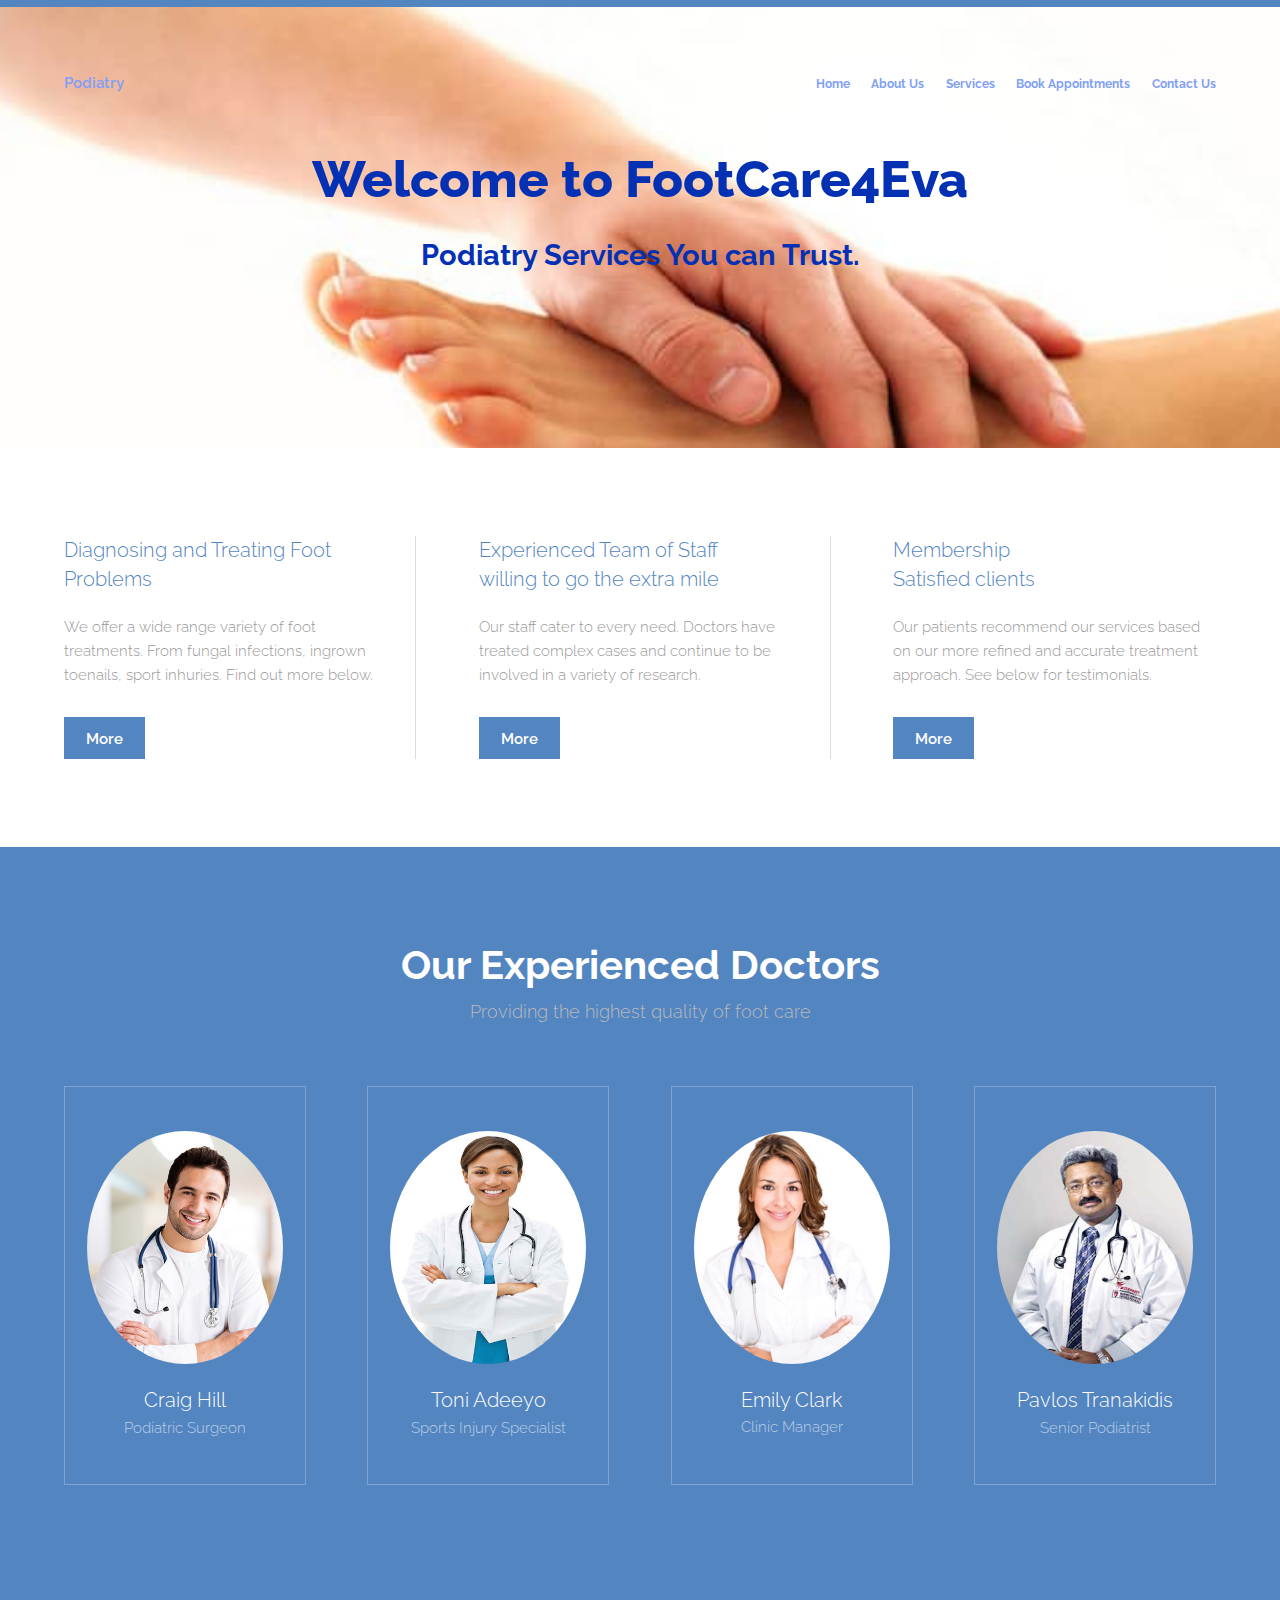
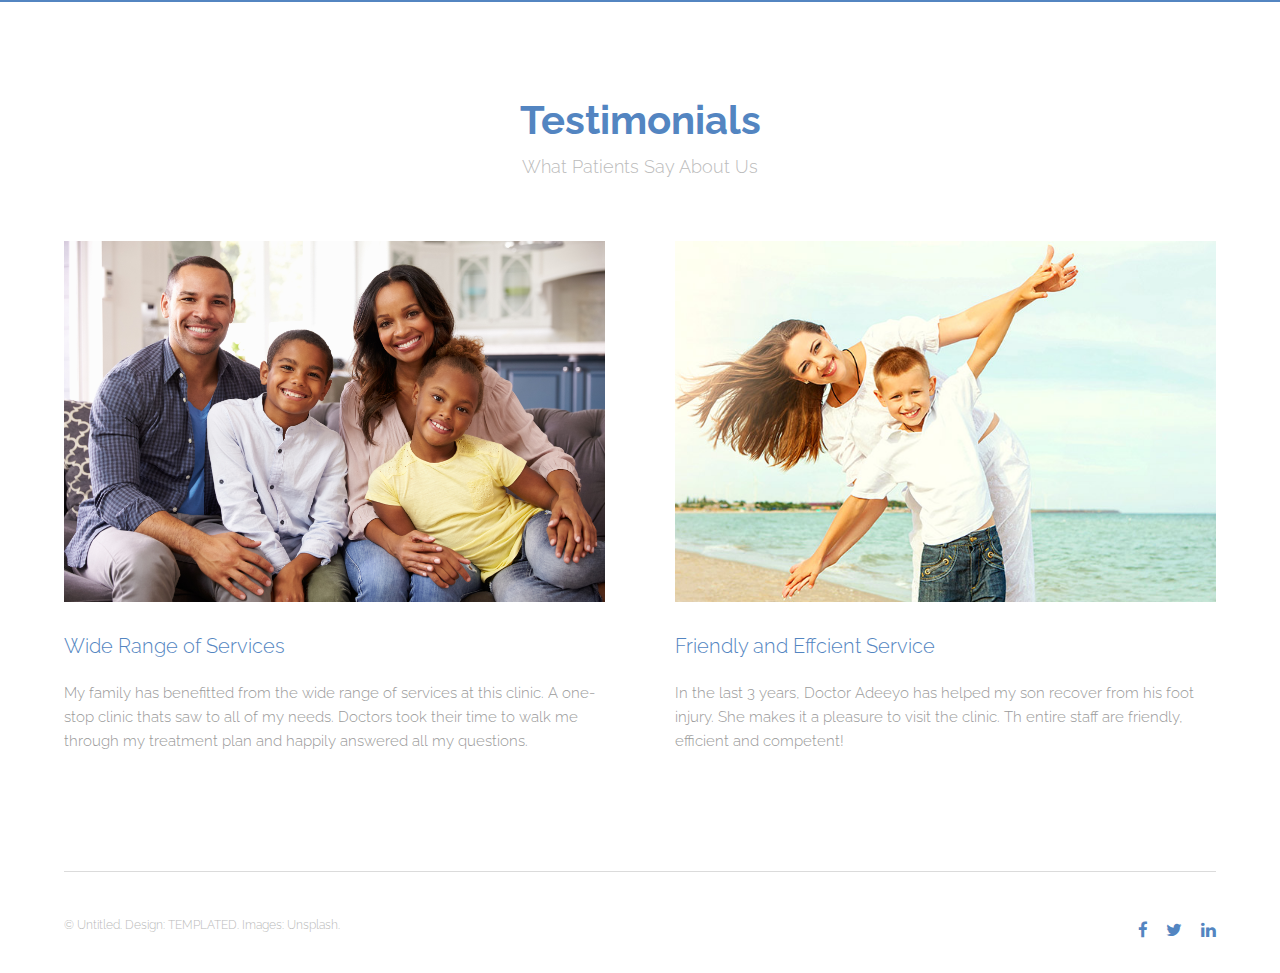
<file: index.html>
<!DOCTYPE HTML>
<!--
	Theory by TEMPLATED
	templated.co @templatedco
	Released for free under the Creative Commons Attribution 3.0 license (templated.co/license)
-->
<html>
	<head>
		<title>Afua and Maria Project</title>
		<meta charset="utf-8" />
		<meta name="viewport" content="width=device-width, initial-scale=1" />
		<link rel="stylesheet" href="assets/css/main.css" />
	</head>
	<body>

		<!-- Header -->
			<header id="header">
				<div class="inner">
					<a href="index.html" class="logo">Podiatry</a>
					<nav id="nav">
						<a href="index.html">Home</a>
						<a href="aboutus.html">About Us</a>
						<a href="services.html">Services</a>
						<a href="appointments.html">Book Appointments</a>
						<a href="contactus.html">Contact Us</a>
					</nav>
					<a href="#navPanel" class="navPanelToggle"><span class="fa fa-bars"></span></a>
				</div>
			</header>

		<!-- Banner -->
			<section id="banner">
				<h1>Welcome to FootCare4Eva</h1>
				<p>Podiatry Services You can Trust.</p>
			</section>

		<!-- One -->
			<section id="one" class="wrapper">
				<div class="inner">
					<div class="flex flex-3">
						<article>
							<header>
								<h3>Diagnosing and Treating Foot Problems</h3>
							</header>
							<p>We offer a wide range variety of foot treatments. From fungal infections, ingrown toenails, sport inhuries. Find out more below.</p>
							<footer>
								<a href="#" class="button special">More</a>
							</footer>
						</article>
						<article>
							<header>
								<h3>Experienced Team of Staff<br/> willing to go the extra mile</h3>
							</header>
							<p>Our staff cater to every need. Doctors have treated complex cases and continue to be involved in a variety of research.</p>
							<footer>
								<a href="#" class="button special">More</a>
							</footer>
						</article>
						<article>
							<header>
								<h3>Membership<br /> Satisfied clients</h3>
							</header>
							<p> Our patients recommend our services based on our more refined and accurate treatment approach. See below for testimonials.</p>
							<footer>
								<a href="#" class="button special">More</a>
							</footer>
						</article>
					</div>
				</div>
			</section>

		<!-- Two -->
			<section id="two" class="wrapper style1 special">
				<div class="inner">
					<header>
						<h2>Our Experienced Doctors</h2>
						<p>Providing the highest quality of foot care</p>
					</header>
					<div class="flex flex-4">
						<div class="box person">
							<div class="image round">
								<img src="images/Doc1.jpg" alt="Person 1" />
							</div>
							<h3>Craig Hill</h3>
							<p>Podiatric Surgeon</p>
						</div>
						<div class="box person">
							<div class="image round">
								<img src="images/Doc4.jpg" alt="Person 2" />
							</div>
							<h3>Toni Adeeyo</h3>
							<p>Sports Injury Specialist</p>
						</div>
						<div class="box person">
							<div class="image round">
								<img src="images/Doc2.jpg" alt="Person 3" />
							</div>
							<h3>Emily Clark</h3>
							<p>Clinic Manager</p>
						</div>
						<div class="box person">
							<div class="image round">
								<img src="images/Doc3.jpg" alt="Person 4" />
							</div>
							<h3>Pavlos Tranakidis</h3>
							<p>Senior Podiatrist</p>
						</div>
					</div>
				</div>
			</section>

		<!-- Three -->
			<section id="three" class="wrapper special">
				<div class="inner">
					<header class="align-center">
						<h2>Testimonials</h2>
						<p> What Patients Say About Us </p>
					</header>
					<div class="flex flex-2">
						<article>
							<div class="image fit">
								<img src="images/pic01.jpg" alt="Pic 01" />
							</div>
							<header>
								<h3>Wide Range of Services</h3>
							</header>
							<p>My family has benefitted from the wide range of services at this clinic. A one-stop clinic thats saw to all of my needs. Doctors took their time to walk me through my treatment plan and happily answered all my questions.</p>
						</article>
						<article>
							<div class="image fit">
								<img src="images/pic02.jpg" alt="Pic 02" />
							</div>
							<header>
								<h3>Friendly and Effcient Service</h3>
							</header>
							<p>In the last 3 years, Doctor Adeeyo has helped my son recover from his foot injury. She makes it a pleasure to visit the clinic. Th entire staff are friendly, efficient and competent!</p>
						</article>
					</div>
				</div>
			</section>

		<!-- Footer -->
			<footer id="footer">
				<div class="inner">
					<div class="flex">
						<div class="copyright">
							&copy; Untitled. Design: <a href="https://templated.co">TEMPLATED</a>. Images: <a href="https://unsplash.com">Unsplash</a>.
						</div>
						<ul class="icons">
							<li><a href="https://www.facebook.com/afua.bampoh" class="icon fa-facebook"><span class="label">Facebook</span></a></li>
							<li><a href="https://twitter.com/sena_li" class="icon fa-twitter"><span class="label">Twitter</span></a></li>
							<li><a href="https://www.linkedin.com/in/mariaradziejewska/?originalSubdomain=uk" class="icon fa-linkedin"><span class="label">linkedIn</span></a></li>
						</ul>
					</div>
				</div>
			</footer>

		<!-- Scripts -->
			<script src="assets/js/jquery.min.js"></script>
			<script src="assets/js/skel.min.js"></script>
			<script src="assets/js/util.js"></script>
			<script src="assets/js/main.js"></script>

	</body>
</html>
</file>
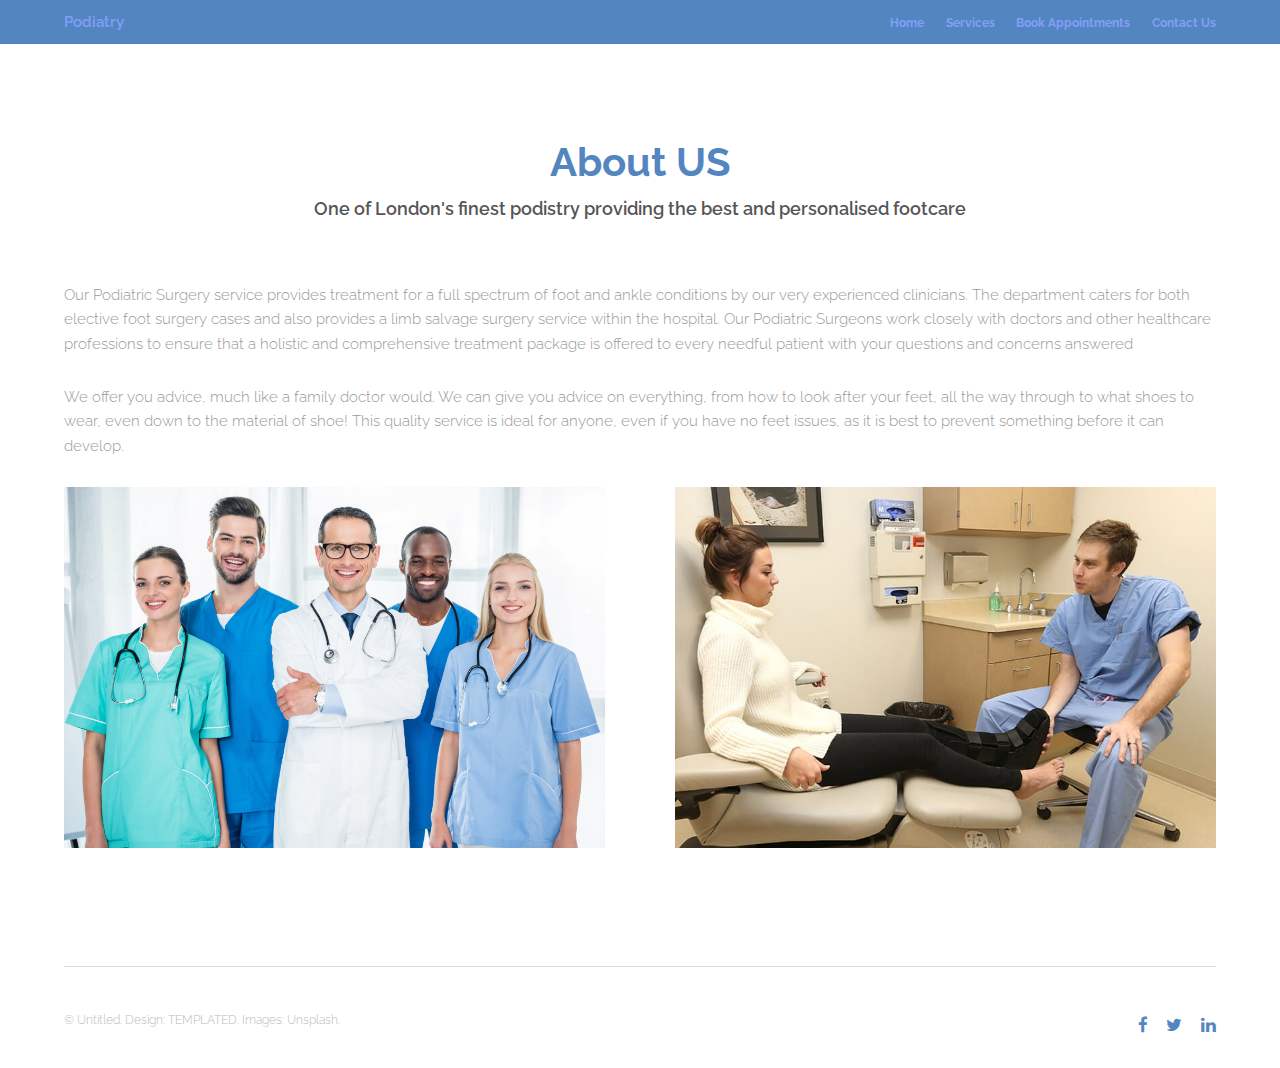
<file: aboutus.html>
<!DOCTYPE HTML>
<!--
	Theory by TEMPLATED
	templated.co @templatedco
	Released for free under the Creative Commons Attribution 3.0 license (templated.co/license)
-->
<html>
	<head>
		<title>About Us - Afua and Maria Project</title>
		<meta charset="utf-8" />
		<meta name="viewport" content="width=device-width, initial-scale=1" />
		<link rel="stylesheet" href="assets/css/main.css" />
	</head>
	<body class="subpage">

		<!-- Header -->
			<header id="header">
				<div class="inner">
					<a href="index.html" class="logo">Podiatry</a>
					<nav id="nav">
						<a href="index.html">Home</a>
						<a href="services.html">Services</a>
						<a href="appointments.html">Book Appointments</a>
						<a href="contactus.html">Contact Us</a>
					</nav>
					<a href="#navPanel" class="navPanelToggle"><span class="fa fa-bars"></span></a>
				</div>
			</header>

		<!-- Three -->
			<section id="three" class="wrapper">
				<div class="inner">
					<header class="align-center">
						<h2>About US</h2>
						<p><b>One of London's finest podistry providing the best and personalised footcare</b></p>
					</header>
					<p>Our Podiatric Surgery service provides treatment for a full spectrum of foot and ankle conditions by our very experienced clinicians. The department caters for both elective foot surgery cases and also provides a limb salvage surgery service within the hospital. Our Podiatric Surgeons work closely with doctors and other healthcare professions to ensure that a holistic and comprehensive treatment package is offered to every needful patient with your questions and concerns answered</p>
					<p>We offer you advice, much like a family doctor would. We can give you advice on everything, from how to look after your feet, all the way through to what shoes to wear, even down to the material of shoe! This quality service is ideal for anyone, even if you have no feet issues, as it is best to prevent something before it can develop.</p>
					<div class="flex flex-2">
						<article>
							<div class="image fit">
								<img src="images/pic07.jpeg" alt="Pic 01" />
							</div>
						</article>
						<article>
							<div class="image fit">
								<img src="images/pic08.jpg" alt="Pic 02" />
							</div>
						</article>
					</div>
				</div>
			</section>

		<!-- Footer -->
			<footer id="footer">
				<div class="inner">
					<div class="flex">
						<div class="copyright">
							&copy; Untitled. Design: <a href="https://templated.co">TEMPLATED</a>. Images: <a href="https://unsplash.com">Unsplash</a>.
						</div>
						<ul class="icons">
							<li><a href="https://www.facebook.com/afua.bampoh" class="icon fa-facebook"><span class="label">Facebook</span></a></li>
							<li><a href="#" class="icon fa-twitter"><span class="label">Twitter</span></a></li>
							<li><a href="https://www.linkedin.com/in/mariaradziejewska/?originalSubdomain=uk" class="icon fa-linkedin"><span class="label">linkedIn</span></a></li>
						</ul>
					</div>
				</div>
			</footer>

		<!-- Scripts -->
			<script src="assets/js/jquery.min.js"></script>
			<script src="assets/js/skel.min.js"></script>
			<script src="assets/js/util.js"></script>
			<script src="assets/js/main.js"></script>

	</body>
</html>
</file>
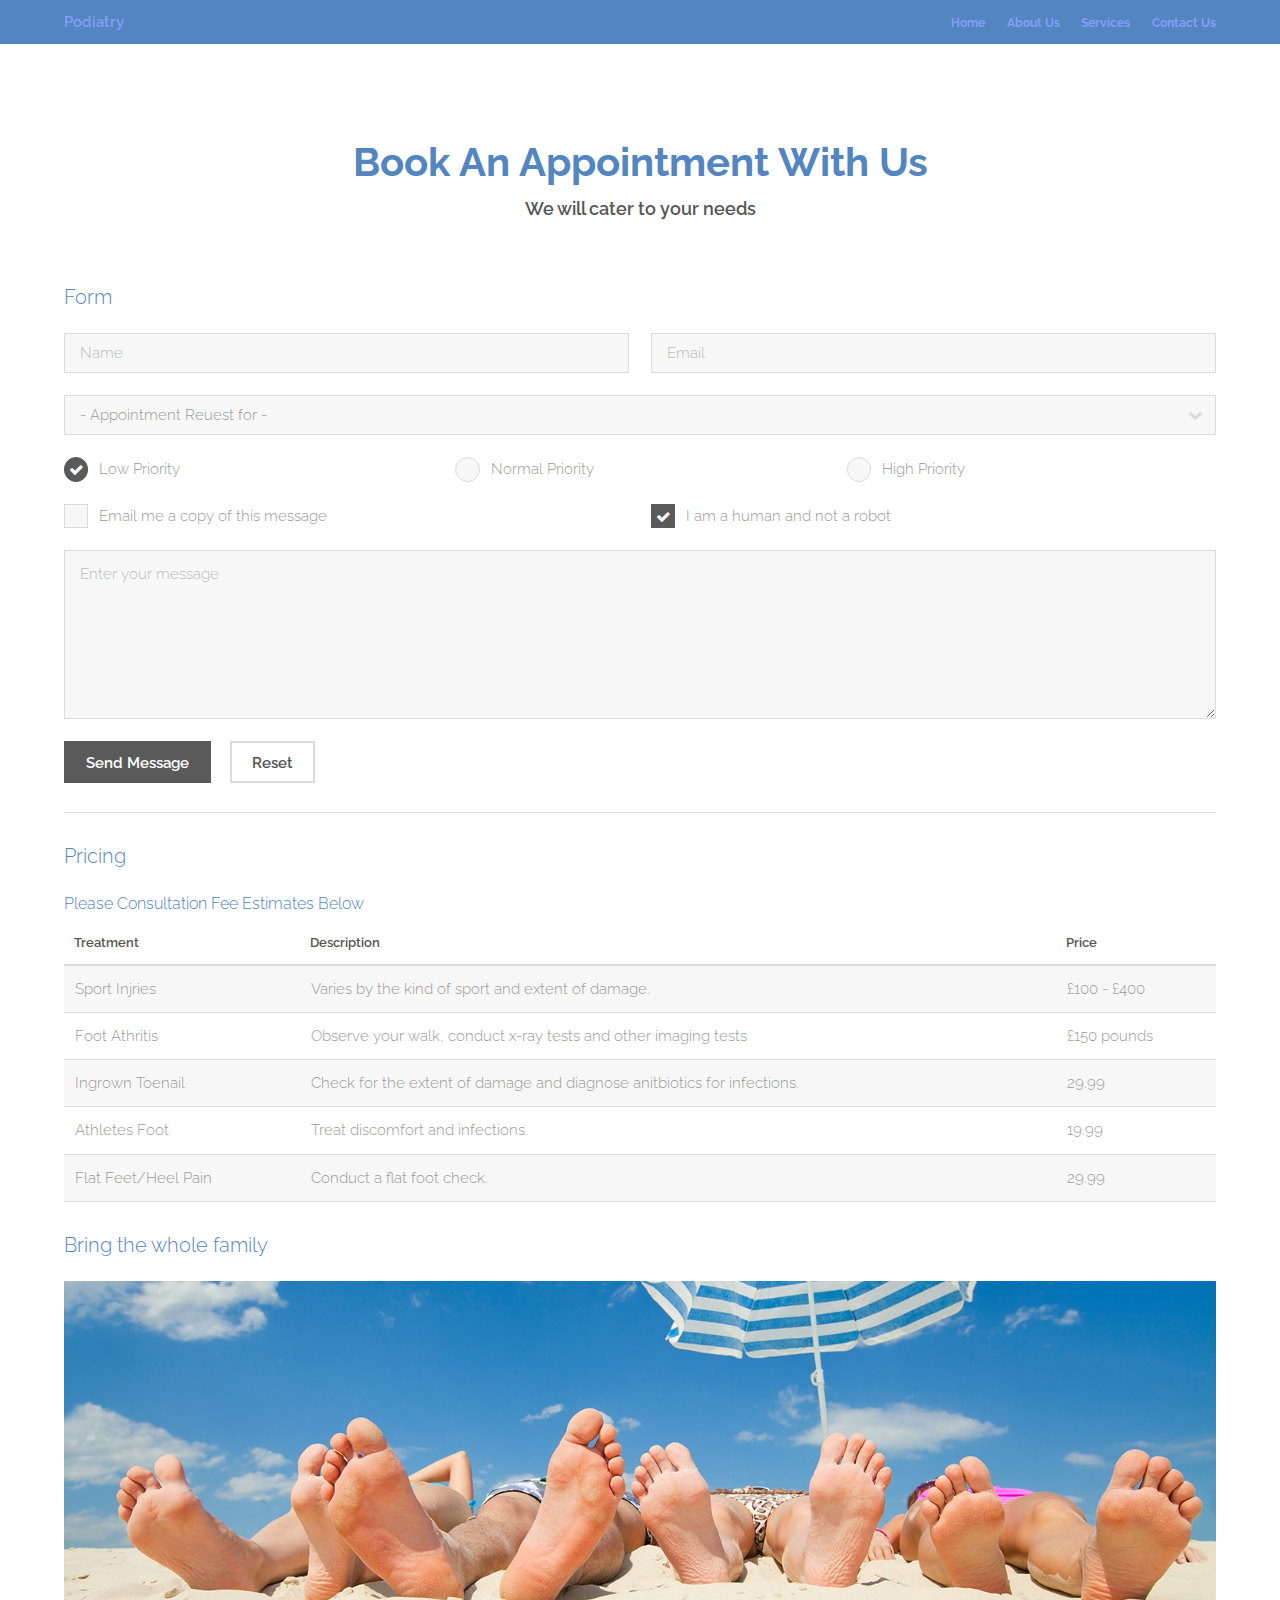
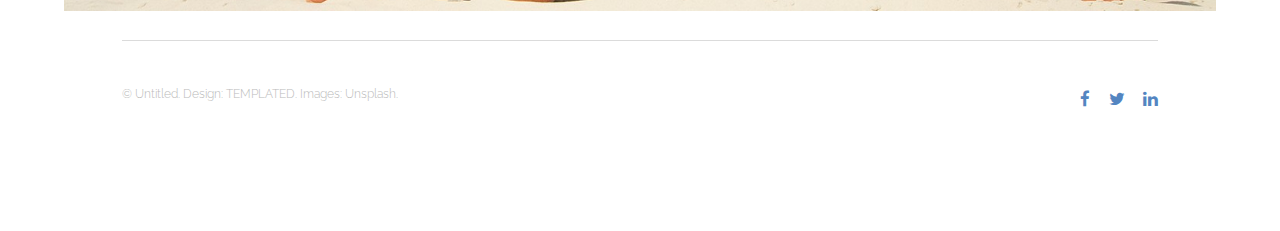
<file: appointments.html>
<!DOCTYPE HTML>
<!--
	Theory by TEMPLATED
	templated.co @templatedco
	Released for free under the Creative Commons Attribution 3.0 license (templated.co/license)
-->
<html>
	<head>
		<title>Appointments - Afua and Maria Project</title>
		<meta charset="utf-8" />
		<meta name="viewport" content="width=device-width, initial-scale=1" />
		<link rel="stylesheet" href="assets/css/main.css" />
	</head>
	<body class="subpage">

		<!-- Header -->
			<header id="header">
				<div class="inner">
					<a href="index.html" class="logo">Podiatry</a>
					<nav id="nav">
						<a href="index.html">Home</a>
						<a href="aboutus.html">About Us</a>
						<a href="services.html">Services</a>
						<a href="contactus.html">Contact Us</a>
					</nav>
					<a href="#navPanel" class="navPanelToggle"><span class="fa fa-bars"></span></a>
				</div>
			</header>

		<!-- Main -->
			<section id="main" class="wrapper">
				<div class="inner">
					<header class="align-center">
						<h2>Book An Appointment With Us</h2>
						<p><b>We will cater to your needs</b> </p>
					</header>

					<!-- Form -->
						<h3>Form</h3>

						<form method="post" action="#">
							<div class="row uniform">
								<div class="6u 12u$(xsmall)">
									<input type="text" name="name" id="name" value="" placeholder="Name" />
								</div>
								<div class="6u$ 12u$(xsmall)">
									<input type="email" name="email" id="email" value="" placeholder="Email" />
								</div>
								<!-- Break -->
								<div class="12u$">
									<div class="select-wrapper">
										<select name="Appointment Request For" id="category">
											<option value="">- Appointment Reuest for -</option>
											<option value="1">Sport Related Injury</option>
											<option value="1">Athritis</option>
											<option value="1">Ingrown Toenail</option>
											<option value="1">Other</option>
										</select>
									</div>
								</div>
								<!-- Break -->
								<div class="4u 12u$(small)">
									<input type="radio" id="priority-low" name="priority" checked>
									<label for="priority-low">Low Priority</label>
								</div>
								<div class="4u 12u$(small)">
									<input type="radio" id="priority-normal" name="priority">
									<label for="priority-normal">Normal Priority</label>
								</div>
								<div class="4u$ 12u$(small)">
									<input type="radio" id="priority-high" name="priority">
									<label for="priority-high">High Priority</label>
								</div>
								<!-- Break -->
								<div class="6u 12u$(small)">
									<input type="checkbox" id="copy" name="copy">
									<label for="copy">Email me a copy of this message</label>
								</div>
								<div class="6u$ 12u$(small)">
									<input type="checkbox" id="human" name="human" checked>
									<label for="human">I am a human and not a robot</label>
								</div>
								<!-- Break -->
								<div class="12u$">
									<textarea name="message" id="message" placeholder="Enter your message" rows="6"></textarea>
								</div>
								<!-- Break -->
								<div class="12u$">
									<ul class="actions">
										<li><input type="submit" value="Send Message" /></li>
										<li><input type="reset" value="Reset" class="alt" /></li>
									</ul>
								</div>
							</div>
						</form>

						<hr />

							<!-- Table -->
								<h3>Pricing</h3>

								<h4>Please Consultation Fee Estimates Below</h4>
								<div class="table-wrapper">
									<table>
										<thead>
											<tr>
												<th>Treatment</th>
												<th>Description</th>
												<th>Price</th>
											</tr>
										</thead>
										<tbody>
											<tr>
												<td>Sport Injries</td>
												<td>Varies by the kind of sport and extent of damage.</td>
												<td>£100 - £400</td>
											</tr>
											<tr>
												<td>Foot Athritis</td>
												<td>Observe your walk, conduct x-ray tests and other imaging tests</td>
												<td>£150 pounds</td>
											</tr>
											<tr>
												<td>Ingrown Toenail</td>
												<td> Check for the extent of damage and diagnose anitbiotics for infections.</td>
												<td>29.99</td>
											</tr>
											<tr>
												<td>Athletes Foot</td>
												<td>Treat discomfort and infections.</td>
												<td>19.99</td>
											</tr>
											<tr>
												<td>Flat Feet/Heel Pain</td>
												<td>Conduct a flat foot check.</td>
												<td>29.99</td>
											</tr>
										</tbody>
									</table>
								</div>

							<!-- Image -->

								<h3>Bring the whole family</h3>
								<span class="image fit"><img src="images/family.jpg" alt="" /></span>

		<!-- Footer -->
			<footer id="footer">
				<div class="inner">
					<div class="flex">
						<div class="copyright">
							&copy; Untitled. Design: <a href="https://templated.co">TEMPLATED</a>. Images: <a href="https://unsplash.com">Unsplash</a>.
						</div>
						<ul class="icons">
							<li><a href="https://www.facebook.com/afua.bampoh" class="icon fa-facebook"><span class="label">Facebook</span></a></li>
							<li><a href="#" class="icon fa-twitter"><span class="label">Twitter</span></a></li>
							<li><a href="https://www.linkedin.com/in/mariaradziejewska/?originalSubdomain=uk" class="icon fa-linkedin"><span class="label">linkedIn</span></a></li>
						</ul>
					</div>
				</div>
			</footer>

		<!-- Scripts -->
			<script src="assets/js/jquery.min.js"></script>
			<script src="assets/js/skel.min.js"></script>
			<script src="assets/js/util.js"></script>
			<script src="assets/js/main.js"></script>

	</body>
</html>
</file>
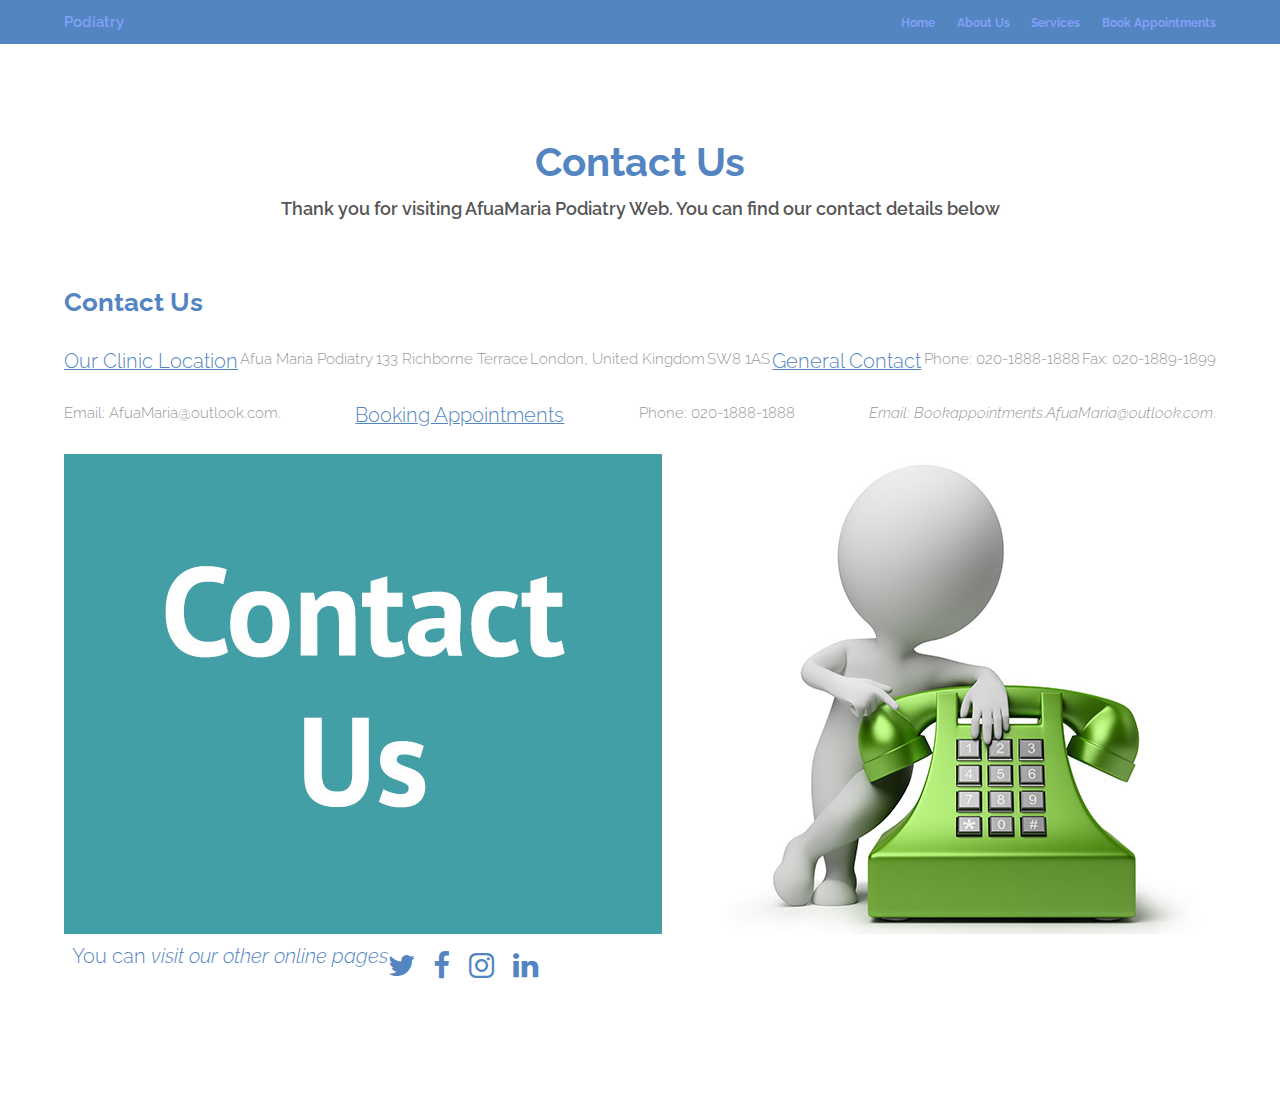
<file: contactus.html>
<!DOCTYPE HTML>
<!--
	Theory by TEMPLATED
	templated.co @templatedco
	Released for free under the Creative Commons Attribution 3.0 license (templated.co/license)
-->
<html>
	<head>
		<title>Elements - Theory by TEMPLATED</title>
		<meta charset="utf-8" />
		<meta name="viewport" content="width=device-width, initial-scale=1" />
		<link rel="stylesheet" href="assets/css/main.css" />
	</head>
	<body class="subpage">

		<!-- Header -->
			<header id="header">
				<div class="inner">
					<a href="index.html" class="logo">Podiatry</a>
					<nav id="nav">
						<a href="index.html">Home</a>
						<a href="aboutus.html">About Us</a>
						<a href="services.html">Services</a>
						<a href="appointments.html">Book Appointments</a>
					</nav>
					<a href="#navPanel" class="navPanelToggle"><span class="fa fa-bars"></span></a>
				</div>
			</header>

		<!-- Main -->
			<section id="main" class="wrapper">
				<div class="inner">
					<header class="align-center">
						<h2>Contact Us</h2>
						<p><b>Thank you for visiting AfuaMaria Podiatry Web. You can find our contact details below</b> </p>
					</header>

				<!-- Content -->
					<h2 id="content">Contact Us</h2>
						<div class="flex flex-3">
							<h3><u>Our Clinic Location</u></h3>
							<p>Afua Maria Podiatry</p>
							<p>133 Richborne Terrace</p>
							<p> London, United Kingdom</p>
							<p> SW8 1AS </p>

							<h3><u>General Contact</u></h3>
							<p>Phone: 020-1888-1888
							<p>Fax: 020-1889-1899</p>
							<p>Email: AfuaMaria@outlook.com.</p>

							<h3><u>Booking Appointments</u></h3>
							<p>Phone: 020-1888-1888
							<p><i>Email: Bookappointments.AfuaMaria@outlook.com</i>.</p>
						</div>

						<img src="images/contact.jpg" alt="" /></span>

							<!-- Lists -->
					<div class="row">
										<h3>You can <i>visit our other online pages </i></h3>
										<ul class="icons">
											<li><a href="#" class="icon fa-twitter"><span class="label">Twitter</span></a></li>
											<li><a href="https://www.facebook.com/afua.bampoh" class="icon fa-facebook"><span class="label">Facebook</span></a></li>
											<li><a href="https://www.instagram.com/afuaataa/" class="icon fa-instagram"><span class="label">Instagram</span></a></li>
								   	  <li><a href="https://www.linkedin.com/in/mariaradziejewska/?originalSubdomain=uk" class="icon fa-linkedin"><span class="label">linkedIn</span></a></li>
										</ul>
					</div>

		<!-- Scripts -->
			<script src="assets/js/jquery.min.js"></script>
			<script src="assets/js/skel.min.js"></script>
			<script src="assets/js/util.js"></script>
			<script src="assets/js/main.js"></script>

	</body>
</html>
</file>
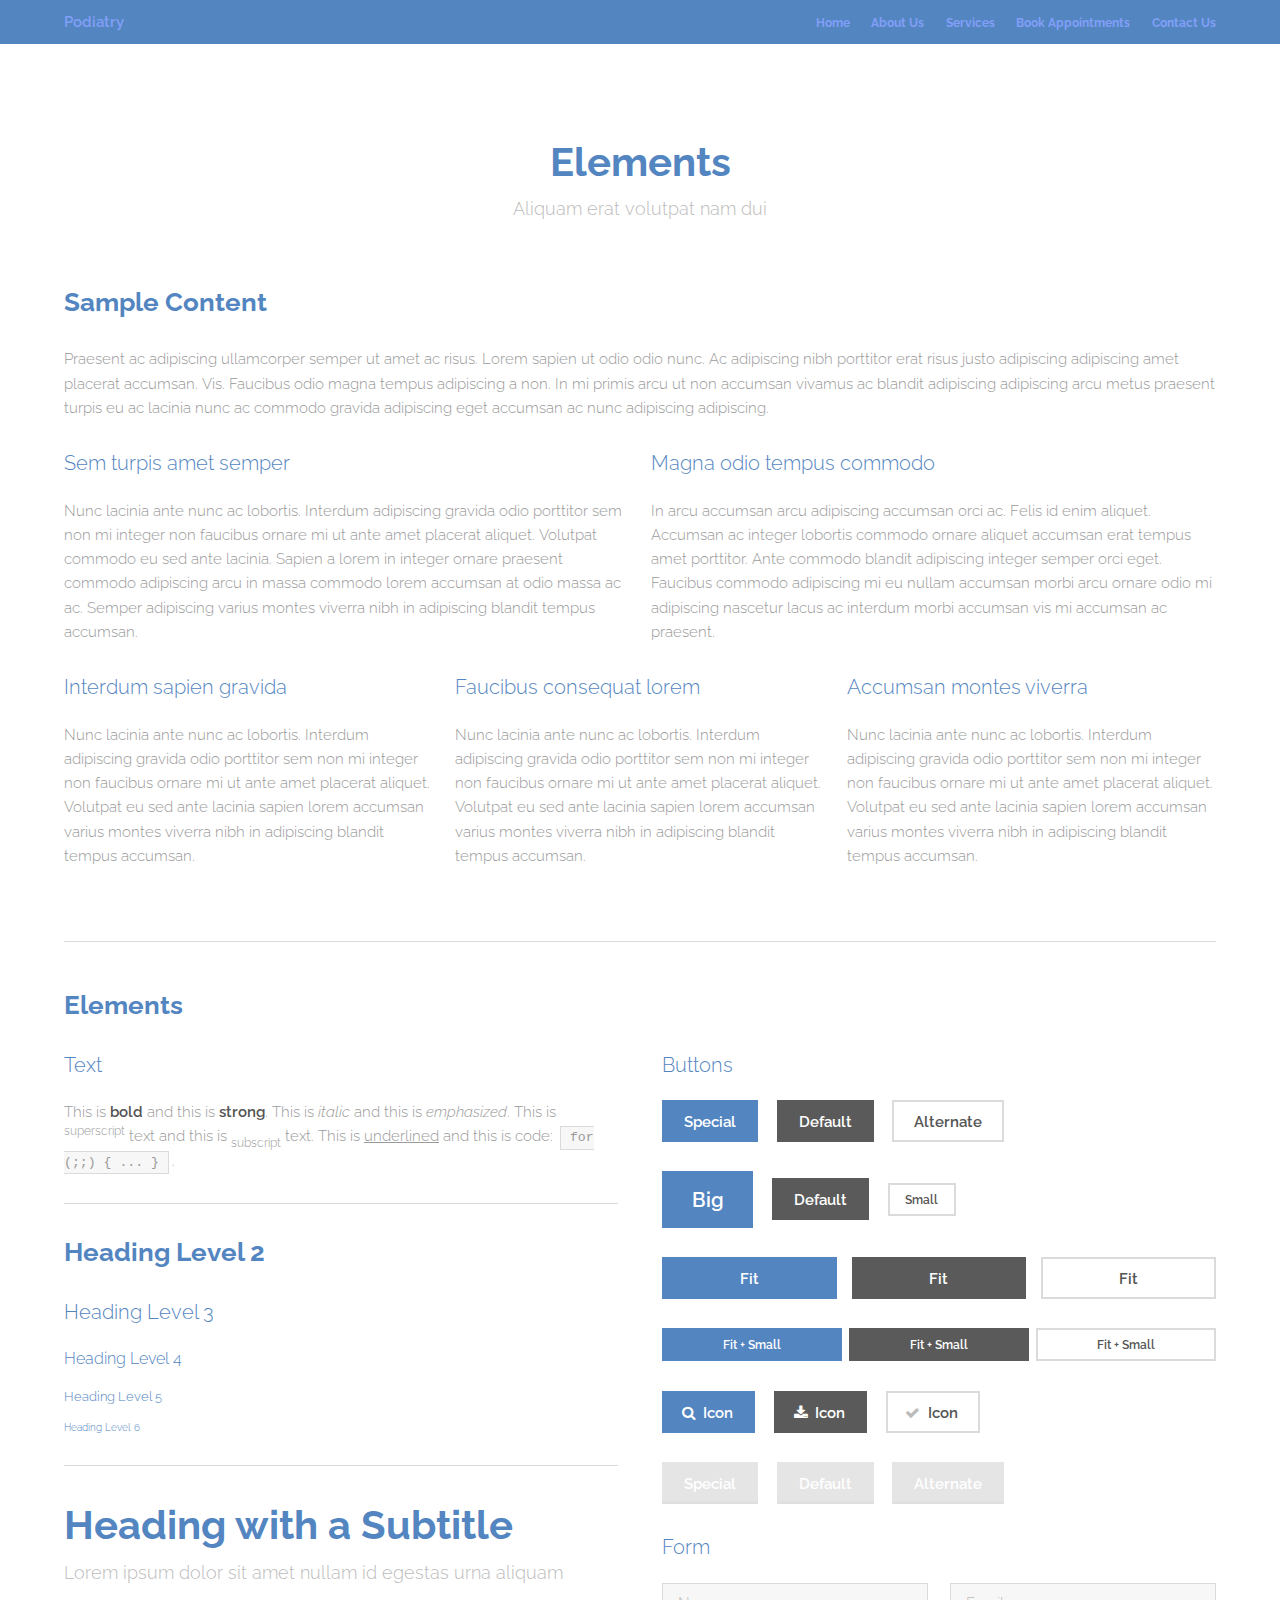
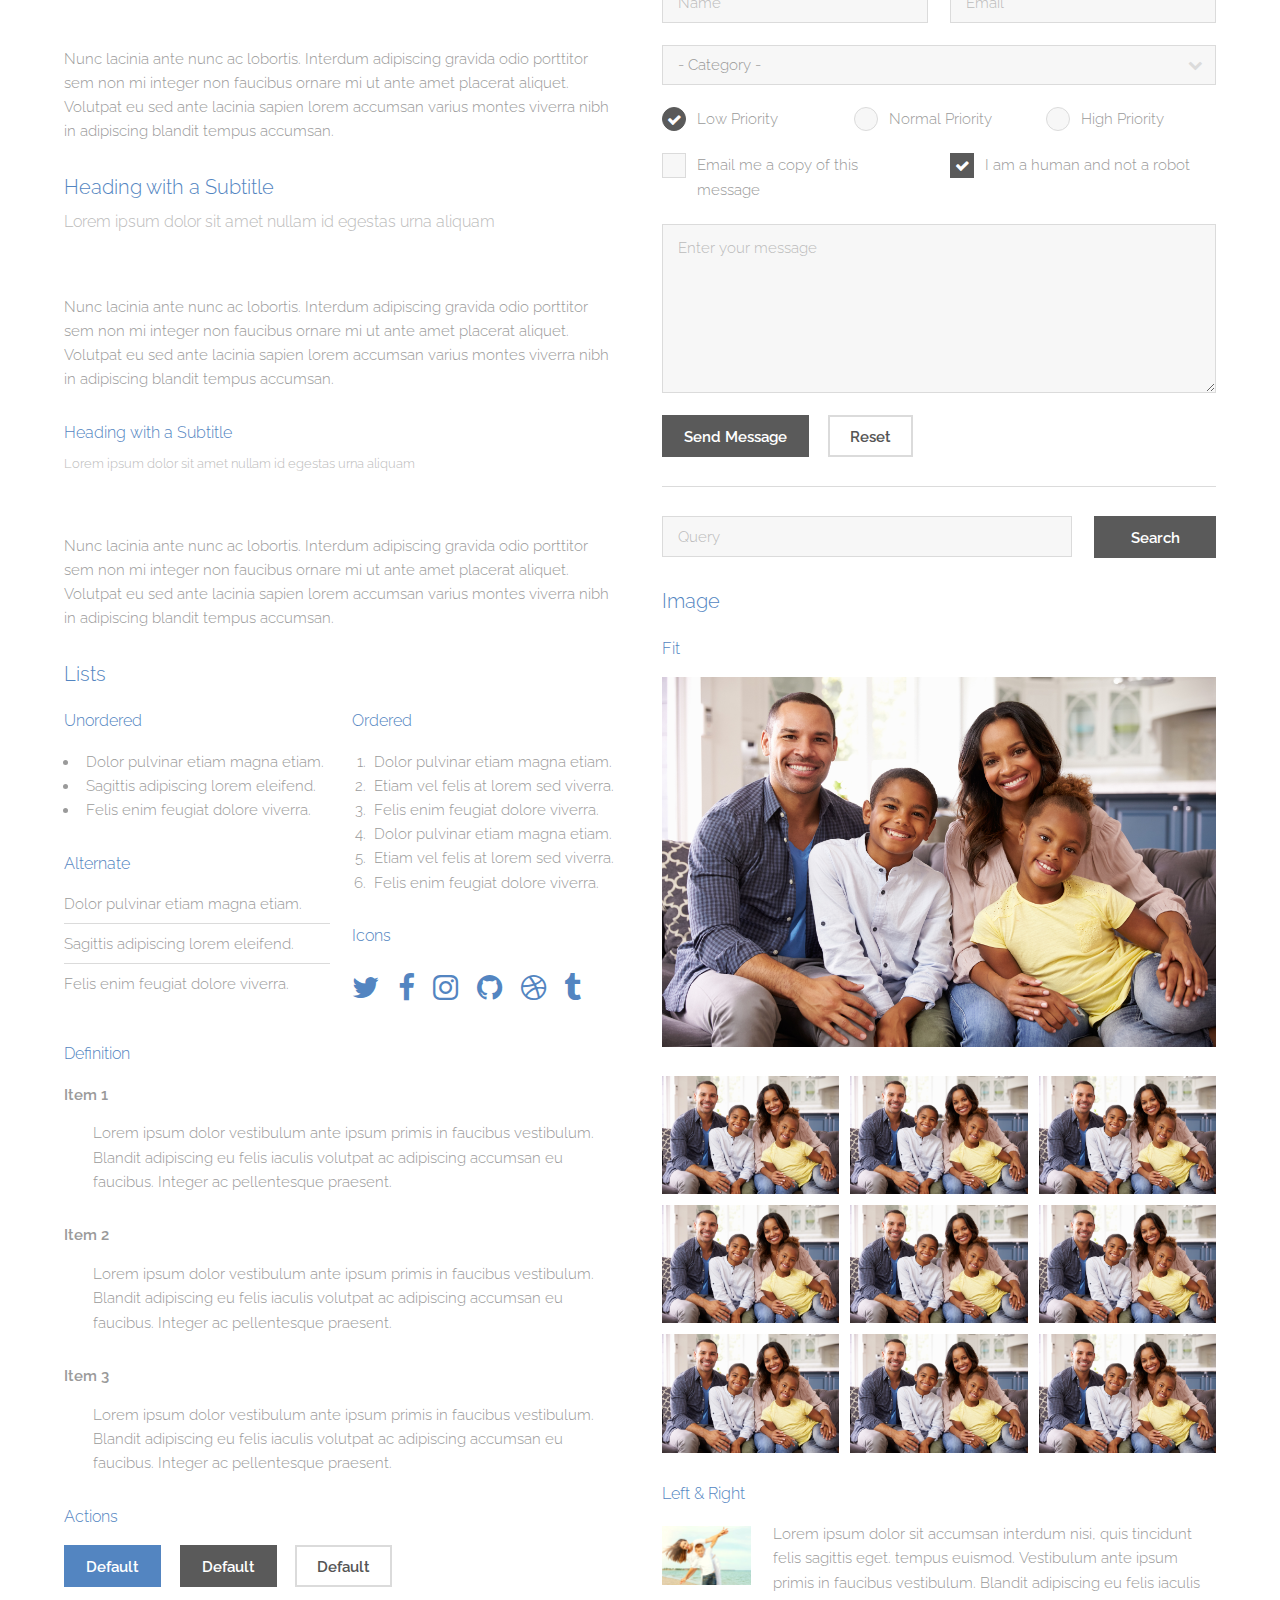
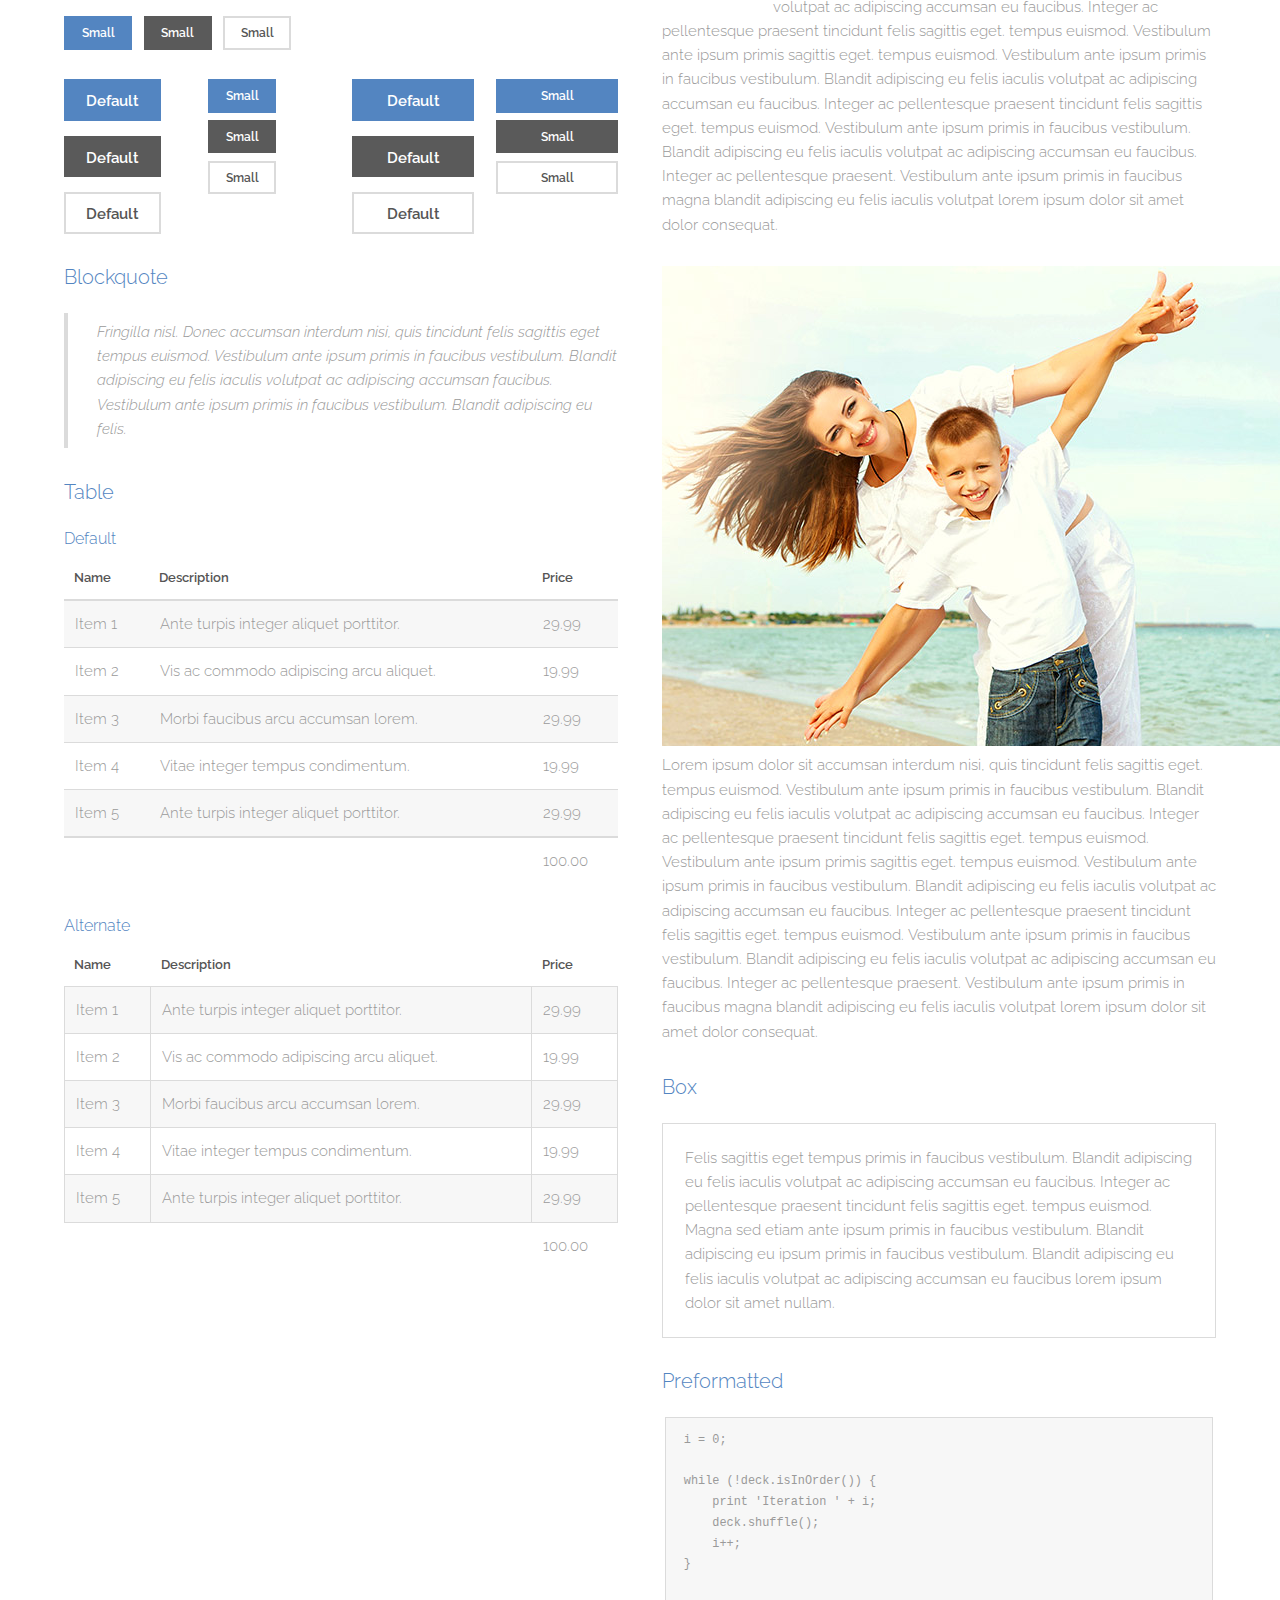
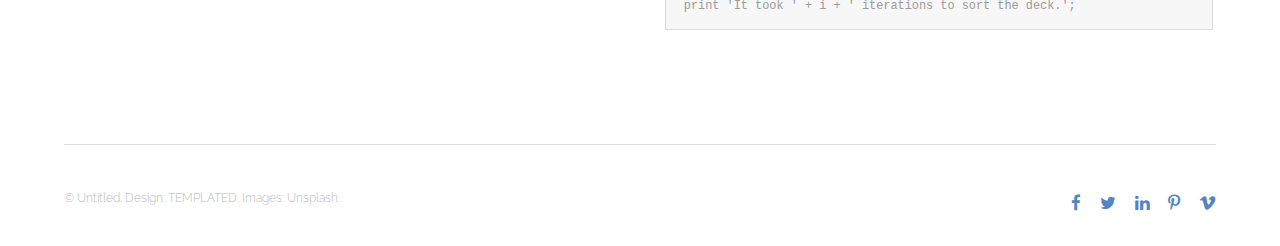
<file: doctors.html>
<!DOCTYPE HTML>
<!--
	Theory by TEMPLATED
	templated.co @templatedco
	Released for free under the Creative Commons Attribution 3.0 license (templated.co/license)
-->
<html>
	<head>
		<title>Elements - Theory by TEMPLATED</title>
		<meta charset="utf-8" />
		<meta name="viewport" content="width=device-width, initial-scale=1" />
		<link rel="stylesheet" href="assets/css/main.css" />
	</head>
	<body class="subpage">

		<!-- Header -->
			<header id="header">
				<div class="inner">
					<a href="index.html" class="logo">Podiatry</a>
					<nav id="nav">
						<a href="index.html">Home</a>
						<a href="aboutus.html">About Us</a>
						<a href="services.html">Services</a>
						<a href="appointments.html">Book Appointments</a>
						<a href="contactus.html">Contact Us</a>
					</nav>
					<a href="#navPanel" class="navPanelToggle"><span class="fa fa-bars"></span></a>
				</div>
			</header>

		<!-- Main -->
			<section id="main" class="wrapper">
				<div class="inner">
					<header class="align-center">
						<h2>Elements</h2>
						<p>Aliquam erat volutpat nam dui </p>
					</header>

				<!-- Content -->
					<h2 id="content">Sample Content</h2>
					<p>Praesent ac adipiscing ullamcorper semper ut amet ac risus. Lorem sapien ut odio odio nunc. Ac adipiscing nibh porttitor erat risus justo adipiscing adipiscing amet placerat accumsan. Vis. Faucibus odio magna tempus adipiscing a non. In mi primis arcu ut non accumsan vivamus ac blandit adipiscing adipiscing arcu metus praesent turpis eu ac lacinia nunc ac commodo gravida adipiscing eget accumsan ac nunc adipiscing adipiscing.</p>
					<div class="row">
						<div class="6u 12u$(small)">
							<h3>Sem turpis amet semper</h3>
							<p>Nunc lacinia ante nunc ac lobortis. Interdum adipiscing gravida odio porttitor sem non mi integer non faucibus ornare mi ut ante amet placerat aliquet. Volutpat commodo eu sed ante lacinia. Sapien a lorem in integer ornare praesent commodo adipiscing arcu in massa commodo lorem accumsan at odio massa ac ac. Semper adipiscing varius montes viverra nibh in adipiscing blandit tempus accumsan.</p>
						</div>
						<div class="6u$ 12u$(small)">
							<h3>Magna odio tempus commodo</h3>
							<p>In arcu accumsan arcu adipiscing accumsan orci ac. Felis id enim aliquet. Accumsan ac integer lobortis commodo ornare aliquet accumsan erat tempus amet porttitor. Ante commodo blandit adipiscing integer semper orci eget. Faucibus commodo adipiscing mi eu nullam accumsan morbi arcu ornare odio mi adipiscing nascetur lacus ac interdum morbi accumsan vis mi accumsan ac praesent.</p>
						</div>
						<!-- Break -->
						<div class="4u 12u$(medium)">
							<h3>Interdum sapien gravida</h3>
							<p>Nunc lacinia ante nunc ac lobortis. Interdum adipiscing gravida odio porttitor sem non mi integer non faucibus ornare mi ut ante amet placerat aliquet. Volutpat eu sed ante lacinia sapien lorem accumsan varius montes viverra nibh in adipiscing blandit tempus accumsan.</p>
						</div>
						<div class="4u 12u$(medium)">
							<h3>Faucibus consequat lorem</h3>
							<p>Nunc lacinia ante nunc ac lobortis. Interdum adipiscing gravida odio porttitor sem non mi integer non faucibus ornare mi ut ante amet placerat aliquet. Volutpat eu sed ante lacinia sapien lorem accumsan varius montes viverra nibh in adipiscing blandit tempus accumsan.</p>
						</div>
						<div class="4u$ 12u$(medium)">
							<h3>Accumsan montes viverra</h3>
							<p>Nunc lacinia ante nunc ac lobortis. Interdum adipiscing gravida odio porttitor sem non mi integer non faucibus ornare mi ut ante amet placerat aliquet. Volutpat eu sed ante lacinia sapien lorem accumsan varius montes viverra nibh in adipiscing blandit tempus accumsan.</p>
						</div>
					</div>

				<hr class="major" />

				<!-- Elements -->
					<h2 id="elements">Elements</h2>
					<div class="row 200%">
						<div class="6u 12u$(medium)">

							<!-- Text stuff -->
								<h3>Text</h3>
								<p>This is <b>bold</b> and this is <strong>strong</strong>. This is <i>italic</i> and this is <em>emphasized</em>.
								This is <sup>superscript</sup> text and this is <sub>subscript</sub> text.
								This is <u>underlined</u> and this is code: <code>for (;;) { ... }</code>.</p>
								<hr />
								<h2>Heading Level 2</h2>
								<h3>Heading Level 3</h3>
								<h4>Heading Level 4</h4>
								<h5>Heading Level 5</h5>
								<h6>Heading Level 6</h6>
								<hr />
								<header>
									<h2>Heading with a Subtitle</h2>
									<p>Lorem ipsum dolor sit amet nullam id egestas urna aliquam</p>
								</header>
								<p>Nunc lacinia ante nunc ac lobortis. Interdum adipiscing gravida odio porttitor sem non mi integer non faucibus ornare mi ut ante amet placerat aliquet. Volutpat eu sed ante lacinia sapien lorem accumsan varius montes viverra nibh in adipiscing blandit tempus accumsan.</p>
								<header>
									<h3>Heading with a Subtitle</h3>
									<p>Lorem ipsum dolor sit amet nullam id egestas urna aliquam</p>
								</header>
								<p>Nunc lacinia ante nunc ac lobortis. Interdum adipiscing gravida odio porttitor sem non mi integer non faucibus ornare mi ut ante amet placerat aliquet. Volutpat eu sed ante lacinia sapien lorem accumsan varius montes viverra nibh in adipiscing blandit tempus accumsan.</p>
								<header>
									<h4>Heading with a Subtitle</h4>
									<p>Lorem ipsum dolor sit amet nullam id egestas urna aliquam</p>
								</header>
								<p>Nunc lacinia ante nunc ac lobortis. Interdum adipiscing gravida odio porttitor sem non mi integer non faucibus ornare mi ut ante amet placerat aliquet. Volutpat eu sed ante lacinia sapien lorem accumsan varius montes viverra nibh in adipiscing blandit tempus accumsan.</p>

							<!-- Lists -->
								<h3>Lists</h3>
								<div class="row">
									<div class="6u 12u$(small)">

										<h4>Unordered</h4>
										<ul>
											<li>Dolor pulvinar etiam magna etiam.</li>
											<li>Sagittis adipiscing lorem eleifend.</li>
											<li>Felis enim feugiat dolore viverra.</li>
										</ul>

										<h4>Alternate</h4>
										<ul class="alt">
											<li>Dolor pulvinar etiam magna etiam.</li>
											<li>Sagittis adipiscing lorem eleifend.</li>
											<li>Felis enim feugiat dolore viverra.</li>
										</ul>

									</div>
									<div class="6u$ 12u$(small)">

										<h4>Ordered</h4>
										<ol>
											<li>Dolor pulvinar etiam magna etiam.</li>
											<li>Etiam vel felis at lorem sed viverra.</li>
											<li>Felis enim feugiat dolore viverra.</li>
											<li>Dolor pulvinar etiam magna etiam.</li>
											<li>Etiam vel felis at lorem sed viverra.</li>
											<li>Felis enim feugiat dolore viverra.</li>
										</ol>

										<h4>Icons</h4>
										<ul class="icons">
											<li><a href="#" class="icon fa-twitter"><span class="label">Twitter</span></a></li>
											<li><a href="#" class="icon fa-facebook"><span class="label">Facebook</span></a></li>
											<li><a href="#" class="icon fa-instagram"><span class="label">Instagram</span></a></li>
											<li><a href="#" class="icon fa-github"><span class="label">Github</span></a></li>
											<li><a href="#" class="icon fa-dribbble"><span class="label">Dribbble</span></a></li>
											<li><a href="#" class="icon fa-tumblr"><span class="label">Tumblr</span></a></li>
										</ul>

									</div>
								</div>
								<h4>Definition</h4>
								<dl>
									<dt>Item 1</dt>
									<dd>
										<p>Lorem ipsum dolor vestibulum ante ipsum primis in faucibus vestibulum. Blandit adipiscing eu felis iaculis volutpat ac adipiscing accumsan eu faucibus. Integer ac pellentesque praesent.</p>
									</dd>
									<dt>Item 2</dt>
									<dd>
										<p>Lorem ipsum dolor vestibulum ante ipsum primis in faucibus vestibulum. Blandit adipiscing eu felis iaculis volutpat ac adipiscing accumsan eu faucibus. Integer ac pellentesque praesent.</p>
									</dd>
									<dt>Item 3</dt>
									<dd>
										<p>Lorem ipsum dolor vestibulum ante ipsum primis in faucibus vestibulum. Blandit adipiscing eu felis iaculis volutpat ac adipiscing accumsan eu faucibus. Integer ac pellentesque praesent.</p>
									</dd>
								</dl>

								<h4>Actions</h4>
								<ul class="actions">
									<li><a href="#" class="button special">Default</a></li>
									<li><a href="#" class="button">Default</a></li>
									<li><a href="#" class="button alt">Default</a></li>
								</ul>
								<ul class="actions small">
									<li><a href="#" class="button special small">Small</a></li>
									<li><a href="#" class="button small">Small</a></li>
									<li><a href="#" class="button alt small">Small</a></li>
								</ul>
								<div class="row">
									<div class="3u 12u$(small)">
										<ul class="actions vertical">
											<li><a href="#" class="button special">Default</a></li>
											<li><a href="#" class="button">Default</a></li>
											<li><a href="#" class="button alt">Default</a></li>
										</ul>
									</div>
									<div class="3u 12u$(small)">
										<ul class="actions vertical small">
											<li><a href="#" class="button special small">Small</a></li>
											<li><a href="#" class="button small">Small</a></li>
											<li><a href="#" class="button alt small">Small</a></li>
										</ul>
									</div>
									<div class="3u 12u$(small)">
										<ul class="actions vertical">
											<li><a href="#" class="button special fit">Default</a></li>
											<li><a href="#" class="button fit">Default</a></li>
											<li><a href="#" class="button alt fit">Default</a></li>
										</ul>
									</div>
									<div class="3u$ 12u$(small)">
										<ul class="actions vertical small">
											<li><a href="#" class="button special small fit">Small</a></li>
											<li><a href="#" class="button small fit">Small</a></li>
											<li><a href="#" class="button alt small fit">Small</a></li>
										</ul>
									</div>
								</div>

							<!-- Blockquote -->
								<h3>Blockquote</h3>
								<blockquote>Fringilla nisl. Donec accumsan interdum nisi, quis tincidunt felis sagittis eget tempus euismod. Vestibulum ante ipsum primis in faucibus vestibulum. Blandit adipiscing eu felis iaculis volutpat ac adipiscing accumsan faucibus. Vestibulum ante ipsum primis in faucibus vestibulum. Blandit adipiscing eu felis.</blockquote>

							<!-- Table -->
								<h3>Table</h3>

								<h4>Default</h4>
								<div class="table-wrapper">
									<table>
										<thead>
											<tr>
												<th>Name</th>
												<th>Description</th>
												<th>Price</th>
											</tr>
										</thead>
										<tbody>
											<tr>
												<td>Item 1</td>
												<td>Ante turpis integer aliquet porttitor.</td>
												<td>29.99</td>
											</tr>
											<tr>
												<td>Item 2</td>
												<td>Vis ac commodo adipiscing arcu aliquet.</td>
												<td>19.99</td>
											</tr>
											<tr>
												<td>Item 3</td>
												<td> Morbi faucibus arcu accumsan lorem.</td>
												<td>29.99</td>
											</tr>
											<tr>
												<td>Item 4</td>
												<td>Vitae integer tempus condimentum.</td>
												<td>19.99</td>
											</tr>
											<tr>
												<td>Item 5</td>
												<td>Ante turpis integer aliquet porttitor.</td>
												<td>29.99</td>
											</tr>
										</tbody>
										<tfoot>
											<tr>
												<td colspan="2"></td>
												<td>100.00</td>
											</tr>
										</tfoot>
									</table>
								</div>

								<h4>Alternate</h4>
								<div class="table-wrapper">
									<table class="alt">
										<thead>
											<tr>
												<th>Name</th>
												<th>Description</th>
												<th>Price</th>
											</tr>
										</thead>
										<tbody>
											<tr>
												<td>Item 1</td>
												<td>Ante turpis integer aliquet porttitor.</td>
												<td>29.99</td>
											</tr>
											<tr>
												<td>Item 2</td>
												<td>Vis ac commodo adipiscing arcu aliquet.</td>
												<td>19.99</td>
											</tr>
											<tr>
												<td>Item 3</td>
												<td> Morbi faucibus arcu accumsan lorem.</td>
												<td>29.99</td>
											</tr>
											<tr>
												<td>Item 4</td>
												<td>Vitae integer tempus condimentum.</td>
												<td>19.99</td>
											</tr>
											<tr>
												<td>Item 5</td>
												<td>Ante turpis integer aliquet porttitor.</td>
												<td>29.99</td>
											</tr>
										</tbody>
										<tfoot>
											<tr>
												<td colspan="2"></td>
												<td>100.00</td>
											</tr>
										</tfoot>
									</table>
								</div>

						</div>
						<div class="6u$ 12u$(medium)">

							<!-- Buttons -->
								<h3>Buttons</h3>
								<ul class="actions">
									<li><a href="#" class="button special">Special</a></li>
									<li><a href="#" class="button">Default</a></li>
									<li><a href="#" class="button alt">Alternate</a></li>
								</ul>
								<ul class="actions">
									<li><a href="#" class="button special big">Big</a></li>
									<li><a href="#" class="button">Default</a></li>
									<li><a href="#" class="button alt small">Small</a></li>
								</ul>
								<ul class="actions fit">
									<li><a href="#" class="button special fit">Fit</a></li>
									<li><a href="#" class="button fit">Fit</a></li>
									<li><a href="#" class="button alt fit">Fit</a></li>
								</ul>
								<ul class="actions fit small">
									<li><a href="#" class="button special fit small">Fit + Small</a></li>
									<li><a href="#" class="button fit small">Fit + Small</a></li>
									<li><a href="#" class="button alt fit small">Fit + Small</a></li>
								</ul>
								<ul class="actions">
									<li><a href="#" class="button special icon fa-search">Icon</a></li>
									<li><a href="#" class="button icon fa-download">Icon</a></li>
									<li><a href="#" class="button alt icon fa-check">Icon</a></li>
								</ul>
								<ul class="actions">
									<li><span class="button special disabled">Special</span></li>
									<li><span class="button disabled">Default</span></li>
									<li><span class="button alt disabled">Alternate</span></li>
								</ul>

							<!-- Form -->
								<h3>Form</h3>

								<form method="post" action="#">
									<div class="row uniform">
										<div class="6u 12u$(xsmall)">
											<input type="text" name="name" id="name" value="" placeholder="Name" />
										</div>
										<div class="6u$ 12u$(xsmall)">
											<input type="email" name="email" id="email" value="" placeholder="Email" />
										</div>
										<!-- Break -->
										<div class="12u$">
											<div class="select-wrapper">
												<select name="category" id="category">
													<option value="">- Category -</option>
													<option value="1">Manufacturing</option>
													<option value="1">Shipping</option>
													<option value="1">Administration</option>
													<option value="1">Human Resources</option>
												</select>
											</div>
										</div>
										<!-- Break -->
										<div class="4u 12u$(small)">
											<input type="radio" id="priority-low" name="priority" checked>
											<label for="priority-low">Low Priority</label>
										</div>
										<div class="4u 12u$(small)">
											<input type="radio" id="priority-normal" name="priority">
											<label for="priority-normal">Normal Priority</label>
										</div>
										<div class="4u$ 12u$(small)">
											<input type="radio" id="priority-high" name="priority">
											<label for="priority-high">High Priority</label>
										</div>
										<!-- Break -->
										<div class="6u 12u$(small)">
											<input type="checkbox" id="copy" name="copy">
											<label for="copy">Email me a copy of this message</label>
										</div>
										<div class="6u$ 12u$(small)">
											<input type="checkbox" id="human" name="human" checked>
											<label for="human">I am a human and not a robot</label>
										</div>
										<!-- Break -->
										<div class="12u$">
											<textarea name="message" id="message" placeholder="Enter your message" rows="6"></textarea>
										</div>
										<!-- Break -->
										<div class="12u$">
											<ul class="actions">
												<li><input type="submit" value="Send Message" /></li>
												<li><input type="reset" value="Reset" class="alt" /></li>
											</ul>
										</div>
									</div>
								</form>

								<hr />

								<form method="post" action="#">
									<div class="row uniform">
										<div class="9u 12u$(small)">
											<input type="text" name="query" id="query" value="" placeholder="Query" />
										</div>
										<div class="3u$ 12u$(small)">
											<input type="submit" value="Search" class="fit" />
										</div>
									</div>
								</form>

							<!-- Image -->
								<h3>Image</h3>

								<h4>Fit</h4>
								<span class="image fit"><img src="images/pic01.jpg" alt="" /></span>
								<div class="box alt">
									<div class="row 50% uniform">
										<div class="4u"><span class="image fit"><img src="images/pic01.jpg" alt="" /></span></div>
										<div class="4u"><span class="image fit"><img src="images/pic01.jpg" alt="" /></span></div>
										<div class="4u$"><span class="image fit"><img src="images/pic01.jpg" alt="" /></span></div>
										<!-- Break -->
										<div class="4u"><span class="image fit"><img src="images/pic01.jpg" alt="" /></span></div>
										<div class="4u"><span class="image fit"><img src="images/pic01.jpg" alt="" /></span></div>
										<div class="4u$"><span class="image fit"><img src="images/pic01.jpg" alt="" /></span></div>
										<!-- Break -->
										<div class="4u"><span class="image fit"><img src="images/pic01.jpg" alt="" /></span></div>
										<div class="4u"><span class="image fit"><img src="images/pic01.jpg" alt="" /></span></div>
										<div class="4u$"><span class="image fit"><img src="images/pic01.jpg" alt="" /></span></div>
									</div>
								</div>

								<h4>Left &amp; Right</h4>
								<p><span class="image left"><img src="images/pic02.jpg" alt="" /></span>Lorem ipsum dolor sit accumsan interdum nisi, quis tincidunt felis sagittis eget. tempus euismod. Vestibulum ante ipsum primis in faucibus vestibulum. Blandit adipiscing eu felis iaculis volutpat ac adipiscing accumsan eu faucibus. Integer ac pellentesque praesent tincidunt felis sagittis eget. tempus euismod. Vestibulum ante ipsum primis sagittis eget. tempus euismod. Vestibulum ante ipsum primis in faucibus vestibulum. Blandit adipiscing eu felis iaculis volutpat ac adipiscing accumsan eu faucibus. Integer ac pellentesque praesent tincidunt felis sagittis eget. tempus euismod. Vestibulum ante ipsum primis in faucibus vestibulum. Blandit adipiscing eu felis iaculis volutpat ac adipiscing accumsan eu faucibus. Integer ac pellentesque praesent. Vestibulum ante ipsum primis in faucibus magna blandit adipiscing eu felis iaculis volutpat lorem ipsum dolor sit amet dolor consequat.</p>
								<p><span
									><img src="images/pic02.jpg" alt="" /></span>Lorem ipsum dolor sit accumsan interdum nisi, quis tincidunt felis sagittis eget. tempus euismod. Vestibulum ante ipsum primis in faucibus vestibulum. Blandit adipiscing eu felis iaculis volutpat ac adipiscing accumsan eu faucibus. Integer ac pellentesque praesent tincidunt felis sagittis eget. tempus euismod. Vestibulum ante ipsum primis sagittis eget. tempus euismod. Vestibulum ante ipsum primis in faucibus vestibulum. Blandit adipiscing eu felis iaculis volutpat ac adipiscing accumsan eu faucibus. Integer ac pellentesque praesent tincidunt felis sagittis eget. tempus euismod. Vestibulum ante ipsum primis in faucibus vestibulum. Blandit adipiscing eu felis iaculis volutpat ac adipiscing accumsan eu faucibus. Integer ac pellentesque praesent. Vestibulum ante ipsum primis in faucibus magna blandit adipiscing eu felis iaculis volutpat lorem ipsum dolor sit amet dolor consequat.</p>

							<!-- Box -->
								<h3>Box</h3>
								<div class="box">
									<p>Felis sagittis eget tempus primis in faucibus vestibulum. Blandit adipiscing eu felis iaculis volutpat ac adipiscing accumsan eu faucibus. Integer ac pellentesque praesent tincidunt felis sagittis eget. tempus euismod. Magna sed etiam ante ipsum primis in faucibus vestibulum. Blandit adipiscing eu ipsum primis in faucibus vestibulum. Blandit adipiscing eu felis iaculis volutpat ac adipiscing accumsan eu faucibus lorem ipsum dolor sit amet nullam.</p>
								</div>

							<!-- Preformatted Code -->
								<h3>Preformatted</h3>
								<pre><code>i = 0;

while (!deck.isInOrder()) {
    print 'Iteration ' + i;
    deck.shuffle();
    i++;
}

print 'It took ' + i + ' iterations to sort the deck.';
</code></pre>

						</div>
					</div>

				</div>
			</section>

		<!-- Footer -->
			<footer id="footer">
				<div class="inner">
					<div class="flex">
						<div class="copyright">
							&copy; Untitled. Design: <a href="https://templated.co">TEMPLATED</a>. Images: <a href="https://unsplash.com">Unsplash</a>.
						</div>
						<ul class="icons">
							<li><a href="#" class="icon fa-facebook"><span class="label">Facebook</span></a></li>
							<li><a href="#" class="icon fa-twitter"><span class="label">Twitter</span></a></li>
							<li><a href="#" class="icon fa-linkedin"><span class="label">linkedIn</span></a></li>
							<li><a href="#" class="icon fa-pinterest-p"><span class="label">Pinterest</span></a></li>
							<li><a href="#" class="icon fa-vimeo"><span class="label">Vimeo</span></a></li>
						</ul>
					</div>
				</div>
			</footer>

		<!-- Scripts -->
			<script src="assets/js/jquery.min.js"></script>
			<script src="assets/js/skel.min.js"></script>
			<script src="assets/js/util.js"></script>
			<script src="assets/js/main.js"></script>

	</body>
</html>
</file>
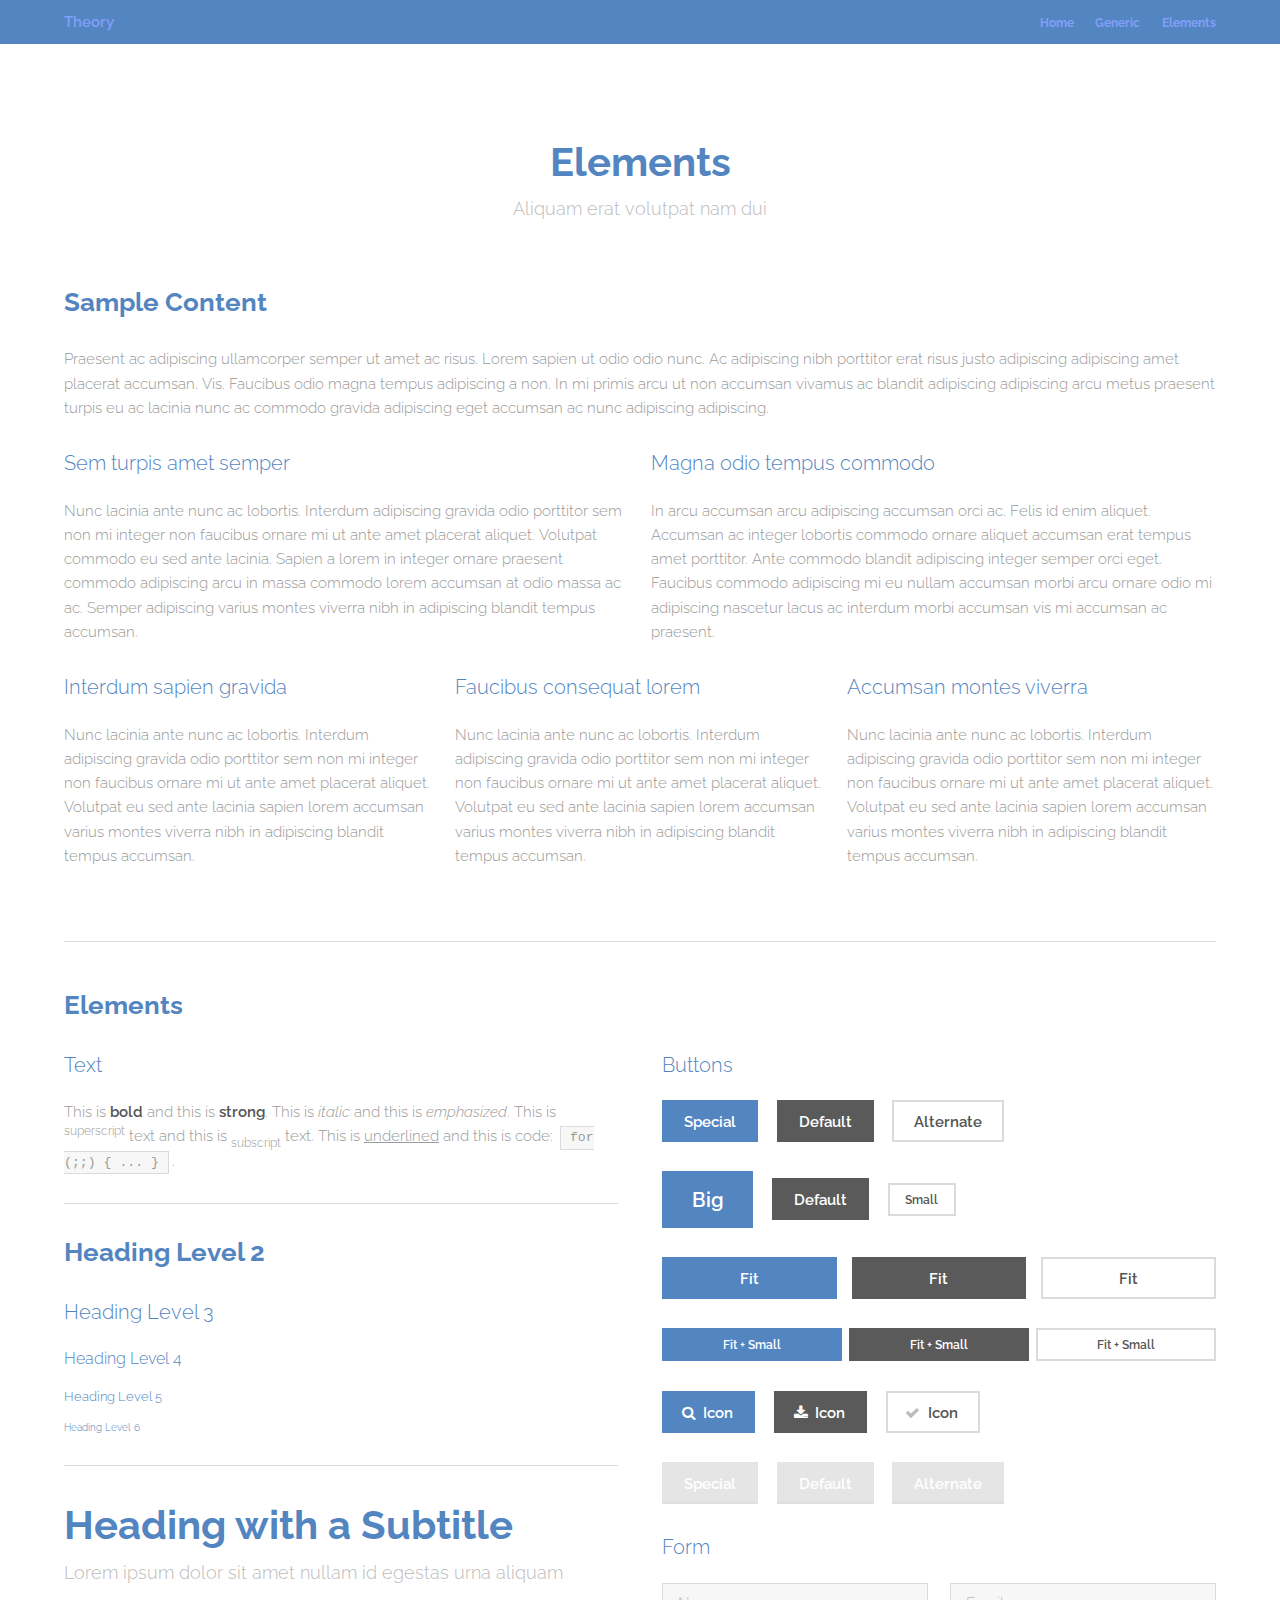
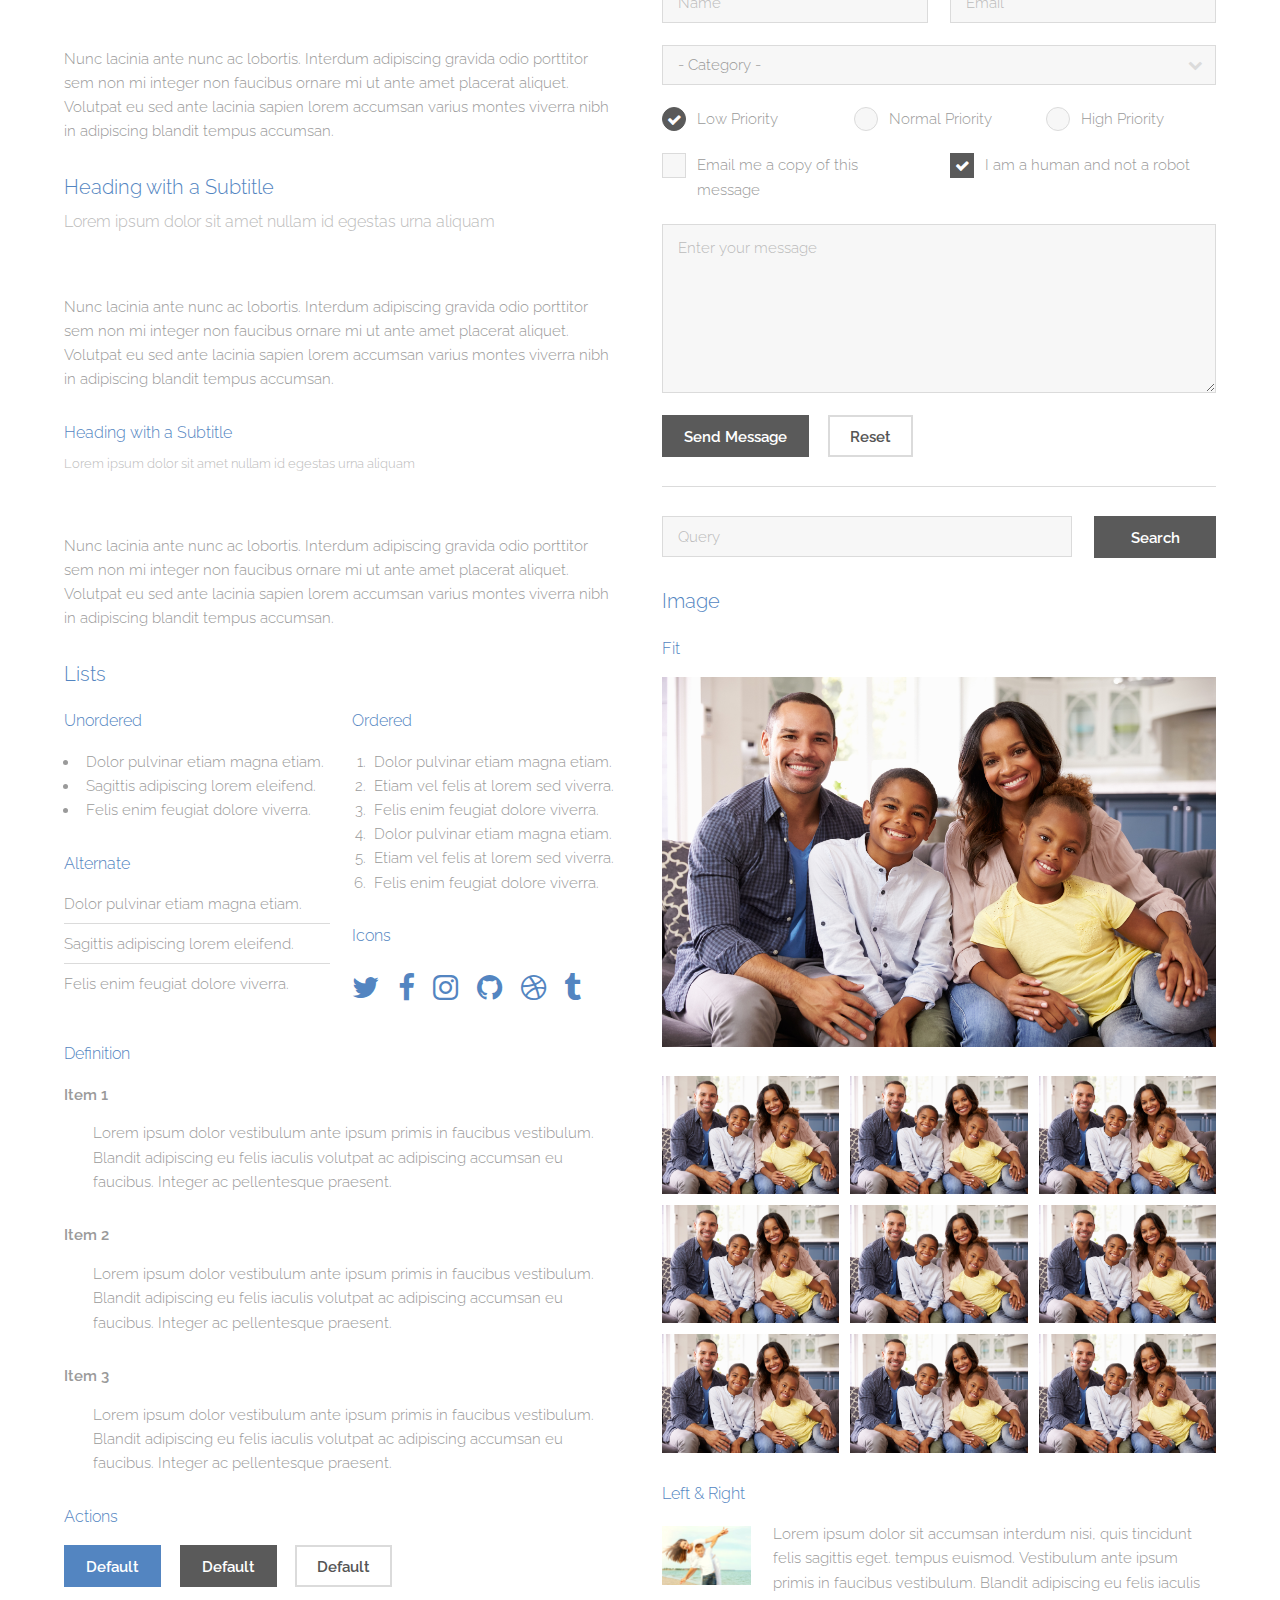
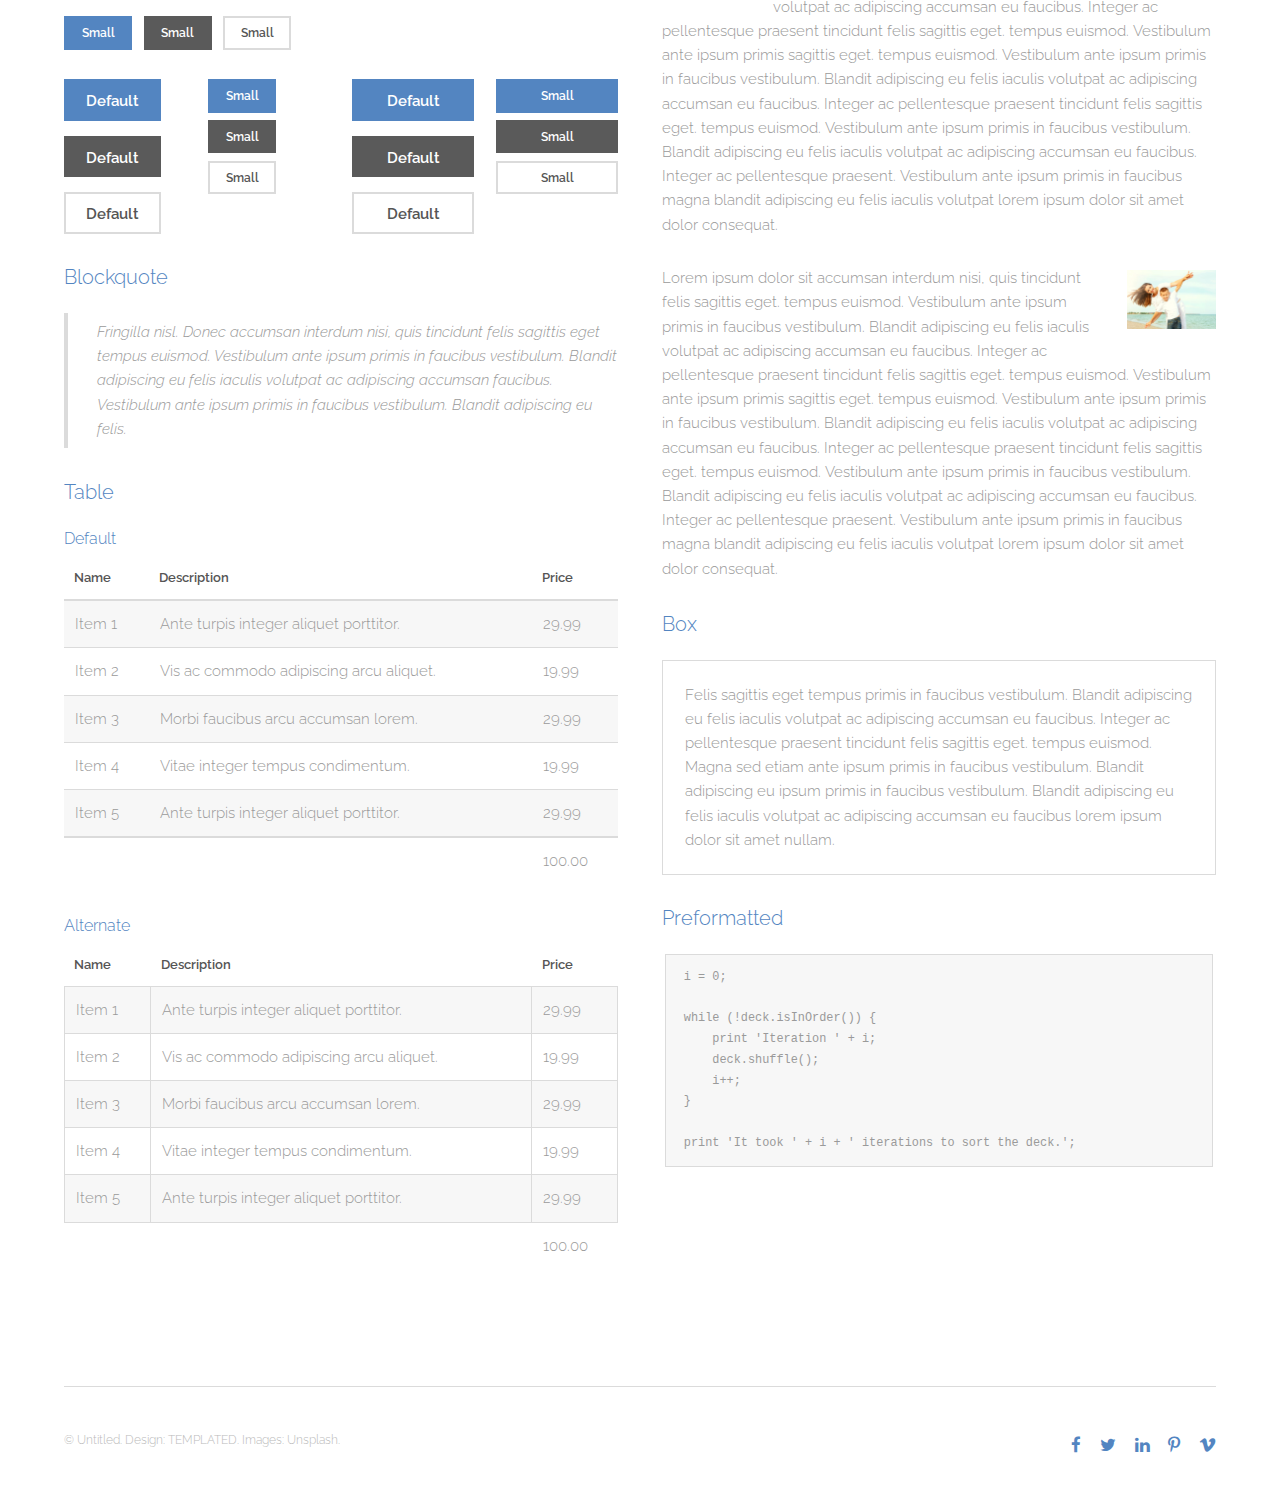
<file: elements.html>
<!DOCTYPE HTML>
<!--
	Theory by TEMPLATED
	templated.co @templatedco
	Released for free under the Creative Commons Attribution 3.0 license (templated.co/license)
-->
<html>
	<head>
		<title>Elements - Theory by TEMPLATED</title>
		<meta charset="utf-8" />
		<meta name="viewport" content="width=device-width, initial-scale=1" />
		<link rel="stylesheet" href="assets/css/main.css" />
	</head>
	<body class="subpage">

		<!-- Header -->
			<header id="header">
				<div class="inner">
					<a href="index.html" class="logo">Theory</a>
					<nav id="nav">
						<a href="index.html">Home</a>
						<a href="generic.html">Generic</a>
						<a href="elements.html">Elements</a>
					</nav>
					<a href="#navPanel" class="navPanelToggle"><span class="fa fa-bars"></span></a>
				</div>
			</header>

		<!-- Main -->
			<section id="main" class="wrapper">
				<div class="inner">
					<header class="align-center">
						<h2>Elements</h2>
						<p>Aliquam erat volutpat nam dui </p>
					</header>

				<!-- Content -->
					<h2 id="content">Sample Content</h2>
					<p>Praesent ac adipiscing ullamcorper semper ut amet ac risus. Lorem sapien ut odio odio nunc. Ac adipiscing nibh porttitor erat risus justo adipiscing adipiscing amet placerat accumsan. Vis. Faucibus odio magna tempus adipiscing a non. In mi primis arcu ut non accumsan vivamus ac blandit adipiscing adipiscing arcu metus praesent turpis eu ac lacinia nunc ac commodo gravida adipiscing eget accumsan ac nunc adipiscing adipiscing.</p>
					<div class="row">
						<div class="6u 12u$(small)">
							<h3>Sem turpis amet semper</h3>
							<p>Nunc lacinia ante nunc ac lobortis. Interdum adipiscing gravida odio porttitor sem non mi integer non faucibus ornare mi ut ante amet placerat aliquet. Volutpat commodo eu sed ante lacinia. Sapien a lorem in integer ornare praesent commodo adipiscing arcu in massa commodo lorem accumsan at odio massa ac ac. Semper adipiscing varius montes viverra nibh in adipiscing blandit tempus accumsan.</p>
						</div>
						<div class="6u$ 12u$(small)">
							<h3>Magna odio tempus commodo</h3>
							<p>In arcu accumsan arcu adipiscing accumsan orci ac. Felis id enim aliquet. Accumsan ac integer lobortis commodo ornare aliquet accumsan erat tempus amet porttitor. Ante commodo blandit adipiscing integer semper orci eget. Faucibus commodo adipiscing mi eu nullam accumsan morbi arcu ornare odio mi adipiscing nascetur lacus ac interdum morbi accumsan vis mi accumsan ac praesent.</p>
						</div>
						<!-- Break -->
						<div class="4u 12u$(medium)">
							<h3>Interdum sapien gravida</h3>
							<p>Nunc lacinia ante nunc ac lobortis. Interdum adipiscing gravida odio porttitor sem non mi integer non faucibus ornare mi ut ante amet placerat aliquet. Volutpat eu sed ante lacinia sapien lorem accumsan varius montes viverra nibh in adipiscing blandit tempus accumsan.</p>
						</div>
						<div class="4u 12u$(medium)">
							<h3>Faucibus consequat lorem</h3>
							<p>Nunc lacinia ante nunc ac lobortis. Interdum adipiscing gravida odio porttitor sem non mi integer non faucibus ornare mi ut ante amet placerat aliquet. Volutpat eu sed ante lacinia sapien lorem accumsan varius montes viverra nibh in adipiscing blandit tempus accumsan.</p>
						</div>
						<div class="4u$ 12u$(medium)">
							<h3>Accumsan montes viverra</h3>
							<p>Nunc lacinia ante nunc ac lobortis. Interdum adipiscing gravida odio porttitor sem non mi integer non faucibus ornare mi ut ante amet placerat aliquet. Volutpat eu sed ante lacinia sapien lorem accumsan varius montes viverra nibh in adipiscing blandit tempus accumsan.</p>
						</div>
					</div>

				<hr class="major" />

				<!-- Elements -->
					<h2 id="elements">Elements</h2>
					<div class="row 200%">
						<div class="6u 12u$(medium)">

							<!-- Text stuff -->
								<h3>Text</h3>
								<p>This is <b>bold</b> and this is <strong>strong</strong>. This is <i>italic</i> and this is <em>emphasized</em>.
								This is <sup>superscript</sup> text and this is <sub>subscript</sub> text.
								This is <u>underlined</u> and this is code: <code>for (;;) { ... }</code>.</p>
								<hr />
								<h2>Heading Level 2</h2>
								<h3>Heading Level 3</h3>
								<h4>Heading Level 4</h4>
								<h5>Heading Level 5</h5>
								<h6>Heading Level 6</h6>
								<hr />
								<header>
									<h2>Heading with a Subtitle</h2>
									<p>Lorem ipsum dolor sit amet nullam id egestas urna aliquam</p>
								</header>
								<p>Nunc lacinia ante nunc ac lobortis. Interdum adipiscing gravida odio porttitor sem non mi integer non faucibus ornare mi ut ante amet placerat aliquet. Volutpat eu sed ante lacinia sapien lorem accumsan varius montes viverra nibh in adipiscing blandit tempus accumsan.</p>
								<header>
									<h3>Heading with a Subtitle</h3>
									<p>Lorem ipsum dolor sit amet nullam id egestas urna aliquam</p>
								</header>
								<p>Nunc lacinia ante nunc ac lobortis. Interdum adipiscing gravida odio porttitor sem non mi integer non faucibus ornare mi ut ante amet placerat aliquet. Volutpat eu sed ante lacinia sapien lorem accumsan varius montes viverra nibh in adipiscing blandit tempus accumsan.</p>
								<header>
									<h4>Heading with a Subtitle</h4>
									<p>Lorem ipsum dolor sit amet nullam id egestas urna aliquam</p>
								</header>
								<p>Nunc lacinia ante nunc ac lobortis. Interdum adipiscing gravida odio porttitor sem non mi integer non faucibus ornare mi ut ante amet placerat aliquet. Volutpat eu sed ante lacinia sapien lorem accumsan varius montes viverra nibh in adipiscing blandit tempus accumsan.</p>

							<!-- Lists -->
								<h3>Lists</h3>
								<div class="row">
									<div class="6u 12u$(small)">

										<h4>Unordered</h4>
										<ul>
											<li>Dolor pulvinar etiam magna etiam.</li>
											<li>Sagittis adipiscing lorem eleifend.</li>
											<li>Felis enim feugiat dolore viverra.</li>
										</ul>

										<h4>Alternate</h4>
										<ul class="alt">
											<li>Dolor pulvinar etiam magna etiam.</li>
											<li>Sagittis adipiscing lorem eleifend.</li>
											<li>Felis enim feugiat dolore viverra.</li>
										</ul>

									</div>
									<div class="6u$ 12u$(small)">

										<h4>Ordered</h4>
										<ol>
											<li>Dolor pulvinar etiam magna etiam.</li>
											<li>Etiam vel felis at lorem sed viverra.</li>
											<li>Felis enim feugiat dolore viverra.</li>
											<li>Dolor pulvinar etiam magna etiam.</li>
											<li>Etiam vel felis at lorem sed viverra.</li>
											<li>Felis enim feugiat dolore viverra.</li>
										</ol>

										<h4>Icons</h4>
										<ul class="icons">
											<li><a href="#" class="icon fa-twitter"><span class="label">Twitter</span></a></li>
											<li><a href="#" class="icon fa-facebook"><span class="label">Facebook</span></a></li>
											<li><a href="#" class="icon fa-instagram"><span class="label">Instagram</span></a></li>
											<li><a href="#" class="icon fa-github"><span class="label">Github</span></a></li>
											<li><a href="#" class="icon fa-dribbble"><span class="label">Dribbble</span></a></li>
											<li><a href="#" class="icon fa-tumblr"><span class="label">Tumblr</span></a></li>
										</ul>

									</div>
								</div>
								<h4>Definition</h4>
								<dl>
									<dt>Item 1</dt>
									<dd>
										<p>Lorem ipsum dolor vestibulum ante ipsum primis in faucibus vestibulum. Blandit adipiscing eu felis iaculis volutpat ac adipiscing accumsan eu faucibus. Integer ac pellentesque praesent.</p>
									</dd>
									<dt>Item 2</dt>
									<dd>
										<p>Lorem ipsum dolor vestibulum ante ipsum primis in faucibus vestibulum. Blandit adipiscing eu felis iaculis volutpat ac adipiscing accumsan eu faucibus. Integer ac pellentesque praesent.</p>
									</dd>
									<dt>Item 3</dt>
									<dd>
										<p>Lorem ipsum dolor vestibulum ante ipsum primis in faucibus vestibulum. Blandit adipiscing eu felis iaculis volutpat ac adipiscing accumsan eu faucibus. Integer ac pellentesque praesent.</p>
									</dd>
								</dl>

								<h4>Actions</h4>
								<ul class="actions">
									<li><a href="#" class="button special">Default</a></li>
									<li><a href="#" class="button">Default</a></li>
									<li><a href="#" class="button alt">Default</a></li>
								</ul>
								<ul class="actions small">
									<li><a href="#" class="button special small">Small</a></li>
									<li><a href="#" class="button small">Small</a></li>
									<li><a href="#" class="button alt small">Small</a></li>
								</ul>
								<div class="row">
									<div class="3u 12u$(small)">
										<ul class="actions vertical">
											<li><a href="#" class="button special">Default</a></li>
											<li><a href="#" class="button">Default</a></li>
											<li><a href="#" class="button alt">Default</a></li>
										</ul>
									</div>
									<div class="3u 12u$(small)">
										<ul class="actions vertical small">
											<li><a href="#" class="button special small">Small</a></li>
											<li><a href="#" class="button small">Small</a></li>
											<li><a href="#" class="button alt small">Small</a></li>
										</ul>
									</div>
									<div class="3u 12u$(small)">
										<ul class="actions vertical">
											<li><a href="#" class="button special fit">Default</a></li>
											<li><a href="#" class="button fit">Default</a></li>
											<li><a href="#" class="button alt fit">Default</a></li>
										</ul>
									</div>
									<div class="3u$ 12u$(small)">
										<ul class="actions vertical small">
											<li><a href="#" class="button special small fit">Small</a></li>
											<li><a href="#" class="button small fit">Small</a></li>
											<li><a href="#" class="button alt small fit">Small</a></li>
										</ul>
									</div>
								</div>

							<!-- Blockquote -->
								<h3>Blockquote</h3>
								<blockquote>Fringilla nisl. Donec accumsan interdum nisi, quis tincidunt felis sagittis eget tempus euismod. Vestibulum ante ipsum primis in faucibus vestibulum. Blandit adipiscing eu felis iaculis volutpat ac adipiscing accumsan faucibus. Vestibulum ante ipsum primis in faucibus vestibulum. Blandit adipiscing eu felis.</blockquote>

							<!-- Table -->
								<h3>Table</h3>

								<h4>Default</h4>
								<div class="table-wrapper">
									<table>
										<thead>
											<tr>
												<th>Name</th>
												<th>Description</th>
												<th>Price</th>
											</tr>
										</thead>
										<tbody>
											<tr>
												<td>Item 1</td>
												<td>Ante turpis integer aliquet porttitor.</td>
												<td>29.99</td>
											</tr>
											<tr>
												<td>Item 2</td>
												<td>Vis ac commodo adipiscing arcu aliquet.</td>
												<td>19.99</td>
											</tr>
											<tr>
												<td>Item 3</td>
												<td> Morbi faucibus arcu accumsan lorem.</td>
												<td>29.99</td>
											</tr>
											<tr>
												<td>Item 4</td>
												<td>Vitae integer tempus condimentum.</td>
												<td>19.99</td>
											</tr>
											<tr>
												<td>Item 5</td>
												<td>Ante turpis integer aliquet porttitor.</td>
												<td>29.99</td>
											</tr>
										</tbody>
										<tfoot>
											<tr>
												<td colspan="2"></td>
												<td>100.00</td>
											</tr>
										</tfoot>
									</table>
								</div>

								<h4>Alternate</h4>
								<div class="table-wrapper">
									<table class="alt">
										<thead>
											<tr>
												<th>Name</th>
												<th>Description</th>
												<th>Price</th>
											</tr>
										</thead>
										<tbody>
											<tr>
												<td>Item 1</td>
												<td>Ante turpis integer aliquet porttitor.</td>
												<td>29.99</td>
											</tr>
											<tr>
												<td>Item 2</td>
												<td>Vis ac commodo adipiscing arcu aliquet.</td>
												<td>19.99</td>
											</tr>
											<tr>
												<td>Item 3</td>
												<td> Morbi faucibus arcu accumsan lorem.</td>
												<td>29.99</td>
											</tr>
											<tr>
												<td>Item 4</td>
												<td>Vitae integer tempus condimentum.</td>
												<td>19.99</td>
											</tr>
											<tr>
												<td>Item 5</td>
												<td>Ante turpis integer aliquet porttitor.</td>
												<td>29.99</td>
											</tr>
										</tbody>
										<tfoot>
											<tr>
												<td colspan="2"></td>
												<td>100.00</td>
											</tr>
										</tfoot>
									</table>
								</div>

						</div>
						<div class="6u$ 12u$(medium)">

							<!-- Buttons -->
								<h3>Buttons</h3>
								<ul class="actions">
									<li><a href="#" class="button special">Special</a></li>
									<li><a href="#" class="button">Default</a></li>
									<li><a href="#" class="button alt">Alternate</a></li>
								</ul>
								<ul class="actions">
									<li><a href="#" class="button special big">Big</a></li>
									<li><a href="#" class="button">Default</a></li>
									<li><a href="#" class="button alt small">Small</a></li>
								</ul>
								<ul class="actions fit">
									<li><a href="#" class="button special fit">Fit</a></li>
									<li><a href="#" class="button fit">Fit</a></li>
									<li><a href="#" class="button alt fit">Fit</a></li>
								</ul>
								<ul class="actions fit small">
									<li><a href="#" class="button special fit small">Fit + Small</a></li>
									<li><a href="#" class="button fit small">Fit + Small</a></li>
									<li><a href="#" class="button alt fit small">Fit + Small</a></li>
								</ul>
								<ul class="actions">
									<li><a href="#" class="button special icon fa-search">Icon</a></li>
									<li><a href="#" class="button icon fa-download">Icon</a></li>
									<li><a href="#" class="button alt icon fa-check">Icon</a></li>
								</ul>
								<ul class="actions">
									<li><span class="button special disabled">Special</span></li>
									<li><span class="button disabled">Default</span></li>
									<li><span class="button alt disabled">Alternate</span></li>
								</ul>

							<!-- Form -->
								<h3>Form</h3>

								<form method="post" action="#">
									<div class="row uniform">
										<div class="6u 12u$(xsmall)">
											<input type="text" name="name" id="name" value="" placeholder="Name" />
										</div>
										<div class="6u$ 12u$(xsmall)">
											<input type="email" name="email" id="email" value="" placeholder="Email" />
										</div>
										<!-- Break -->
										<div class="12u$">
											<div class="select-wrapper">
												<select name="category" id="category">
													<option value="">- Category -</option>
													<option value="1">Manufacturing</option>
													<option value="1">Shipping</option>
													<option value="1">Administration</option>
													<option value="1">Human Resources</option>
												</select>
											</div>
										</div>
										<!-- Break -->
										<div class="4u 12u$(small)">
											<input type="radio" id="priority-low" name="priority" checked>
											<label for="priority-low">Low Priority</label>
										</div>
										<div class="4u 12u$(small)">
											<input type="radio" id="priority-normal" name="priority">
											<label for="priority-normal">Normal Priority</label>
										</div>
										<div class="4u$ 12u$(small)">
											<input type="radio" id="priority-high" name="priority">
											<label for="priority-high">High Priority</label>
										</div>
										<!-- Break -->
										<div class="6u 12u$(small)">
											<input type="checkbox" id="copy" name="copy">
											<label for="copy">Email me a copy of this message</label>
										</div>
										<div class="6u$ 12u$(small)">
											<input type="checkbox" id="human" name="human" checked>
											<label for="human">I am a human and not a robot</label>
										</div>
										<!-- Break -->
										<div class="12u$">
											<textarea name="message" id="message" placeholder="Enter your message" rows="6"></textarea>
										</div>
										<!-- Break -->
										<div class="12u$">
											<ul class="actions">
												<li><input type="submit" value="Send Message" /></li>
												<li><input type="reset" value="Reset" class="alt" /></li>
											</ul>
										</div>
									</div>
								</form>

								<hr />

								<form method="post" action="#">
									<div class="row uniform">
										<div class="9u 12u$(small)">
											<input type="text" name="query" id="query" value="" placeholder="Query" />
										</div>
										<div class="3u$ 12u$(small)">
											<input type="submit" value="Search" class="fit" />
										</div>
									</div>
								</form>

							<!-- Image -->
								<h3>Image</h3>

								<h4>Fit</h4>
								<span class="image fit"><img src="images/pic01.jpg" alt="" /></span>
								<div class="box alt">
									<div class="row 50% uniform">
										<div class="4u"><span class="image fit"><img src="images/pic01.jpg" alt="" /></span></div>
										<div class="4u"><span class="image fit"><img src="images/pic01.jpg" alt="" /></span></div>
										<div class="4u$"><span class="image fit"><img src="images/pic01.jpg" alt="" /></span></div>
										<!-- Break -->
										<div class="4u"><span class="image fit"><img src="images/pic01.jpg" alt="" /></span></div>
										<div class="4u"><span class="image fit"><img src="images/pic01.jpg" alt="" /></span></div>
										<div class="4u$"><span class="image fit"><img src="images/pic01.jpg" alt="" /></span></div>
										<!-- Break -->
										<div class="4u"><span class="image fit"><img src="images/pic01.jpg" alt="" /></span></div>
										<div class="4u"><span class="image fit"><img src="images/pic01.jpg" alt="" /></span></div>
										<div class="4u$"><span class="image fit"><img src="images/pic01.jpg" alt="" /></span></div>
									</div>
								</div>

								<h4>Left &amp; Right</h4>
								<p><span class="image left"><img src="images/pic02.jpg" alt="" /></span>Lorem ipsum dolor sit accumsan interdum nisi, quis tincidunt felis sagittis eget. tempus euismod. Vestibulum ante ipsum primis in faucibus vestibulum. Blandit adipiscing eu felis iaculis volutpat ac adipiscing accumsan eu faucibus. Integer ac pellentesque praesent tincidunt felis sagittis eget. tempus euismod. Vestibulum ante ipsum primis sagittis eget. tempus euismod. Vestibulum ante ipsum primis in faucibus vestibulum. Blandit adipiscing eu felis iaculis volutpat ac adipiscing accumsan eu faucibus. Integer ac pellentesque praesent tincidunt felis sagittis eget. tempus euismod. Vestibulum ante ipsum primis in faucibus vestibulum. Blandit adipiscing eu felis iaculis volutpat ac adipiscing accumsan eu faucibus. Integer ac pellentesque praesent. Vestibulum ante ipsum primis in faucibus magna blandit adipiscing eu felis iaculis volutpat lorem ipsum dolor sit amet dolor consequat.</p>
								<p><span class="image right"><img src="images/pic02.jpg" alt="" /></span>Lorem ipsum dolor sit accumsan interdum nisi, quis tincidunt felis sagittis eget. tempus euismod. Vestibulum ante ipsum primis in faucibus vestibulum. Blandit adipiscing eu felis iaculis volutpat ac adipiscing accumsan eu faucibus. Integer ac pellentesque praesent tincidunt felis sagittis eget. tempus euismod. Vestibulum ante ipsum primis sagittis eget. tempus euismod. Vestibulum ante ipsum primis in faucibus vestibulum. Blandit adipiscing eu felis iaculis volutpat ac adipiscing accumsan eu faucibus. Integer ac pellentesque praesent tincidunt felis sagittis eget. tempus euismod. Vestibulum ante ipsum primis in faucibus vestibulum. Blandit adipiscing eu felis iaculis volutpat ac adipiscing accumsan eu faucibus. Integer ac pellentesque praesent. Vestibulum ante ipsum primis in faucibus magna blandit adipiscing eu felis iaculis volutpat lorem ipsum dolor sit amet dolor consequat.</p>

							<!-- Box -->
								<h3>Box</h3>
								<div class="box">
									<p>Felis sagittis eget tempus primis in faucibus vestibulum. Blandit adipiscing eu felis iaculis volutpat ac adipiscing accumsan eu faucibus. Integer ac pellentesque praesent tincidunt felis sagittis eget. tempus euismod. Magna sed etiam ante ipsum primis in faucibus vestibulum. Blandit adipiscing eu ipsum primis in faucibus vestibulum. Blandit adipiscing eu felis iaculis volutpat ac adipiscing accumsan eu faucibus lorem ipsum dolor sit amet nullam.</p>
								</div>

							<!-- Preformatted Code -->
								<h3>Preformatted</h3>
								<pre><code>i = 0;

while (!deck.isInOrder()) {
    print 'Iteration ' + i;
    deck.shuffle();
    i++;
}

print 'It took ' + i + ' iterations to sort the deck.';
</code></pre>

						</div>
					</div>

				</div>
			</section>

		<!-- Footer -->
			<footer id="footer">
				<div class="inner">
					<div class="flex">
						<div class="copyright">
							&copy; Untitled. Design: <a href="https://templated.co">TEMPLATED</a>. Images: <a href="https://unsplash.com">Unsplash</a>.
						</div>
						<ul class="icons">
							<li><a href="#" class="icon fa-facebook"><span class="label">Facebook</span></a></li>
							<li><a href="#" class="icon fa-twitter"><span class="label">Twitter</span></a></li>
							<li><a href="#" class="icon fa-linkedin"><span class="label">linkedIn</span></a></li>
							<li><a href="#" class="icon fa-pinterest-p"><span class="label">Pinterest</span></a></li>
							<li><a href="#" class="icon fa-vimeo"><span class="label">Vimeo</span></a></li>
						</ul>
					</div>
				</div>
			</footer>

		<!-- Scripts -->
			<script src="assets/js/jquery.min.js"></script>
			<script src="assets/js/skel.min.js"></script>
			<script src="assets/js/util.js"></script>
			<script src="assets/js/main.js"></script>

	</body>
</html>
</file>
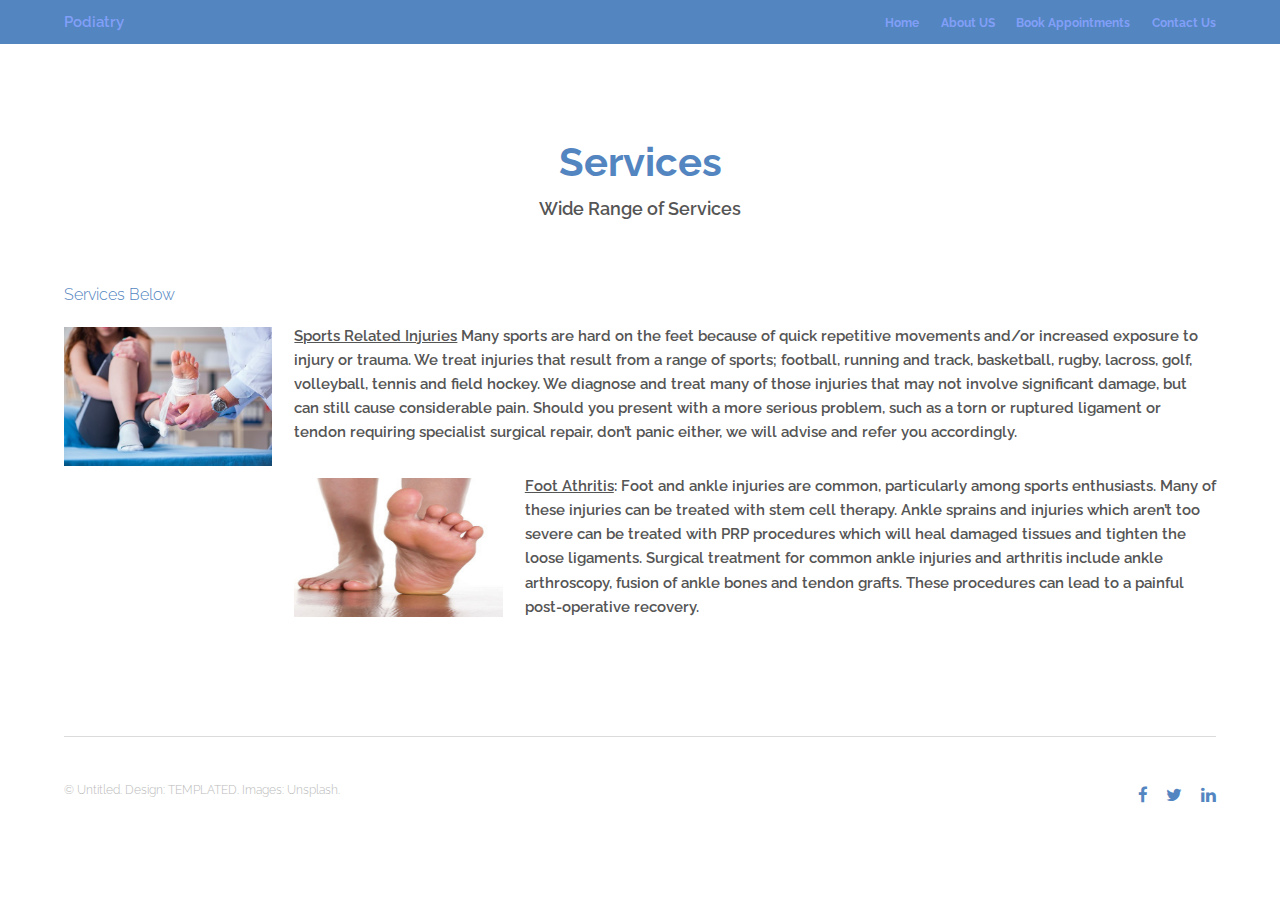
<file: services.html>
<!DOCTYPE HTML>
<!--
	Theory by TEMPLATED
	templated.co @templatedco
	Released for free under the Creative Commons Attribution 3.0 license (templated.co/license)
-->
<html>
	<head>
		<title>Services - Afua and Maria Project</title>
		<meta charset="utf-8" />
		<meta name="viewport" content="width=device-width, initial-scale=1" />
		<link rel="stylesheet" href="assets/css/main.css" />
	</head>
	<body class="subpage">

		<!-- Header -->
			<header id="header">
				<div class="inner">
					<a href="index.html" class="logo">Podiatry</a>
					<nav id="nav">
						<a href="index.html">Home</a>
						<a href="aboutus.html">About US</a>
						<a href="appointments.html">Book Appointments</a>
						<a href="contactus.html">Contact Us</a>
					</nav>
					<a href="#navPanel" class="navPanelToggle"><span class="fa fa-bars"></span></a>
				</div>
			</header>

		<!-- Main -->
			<section id="main" class="wrapper">
				<div class="inner">
					<header class="align-center">
						<h2>Services</h2>
						<p><b>Wide Range of Services</b> </p>
					</header>

				<!-- Content -->
								<h4>Services Below</h4>
								<p><span class="image left"><img src="images/sports-injury.jpg" alt="" /></span> <b><u>Sports Related Injuries</u> Many sports are hard on the feet because of quick repetitive movements and/or increased exposure to injury or trauma. We treat injuries that result from a range of sports; football, running and track, basketball, rugby, lacross, golf, volleyball, tennis and field hockey. We diagnose and treat many of those injuries that may not involve significant damage, but can still cause considerable pain. Should you present with a more serious problem, such as a torn or ruptured ligament or tendon requiring specialist surgical repair, don’t panic either, we will advise and refer you accordingly.</b></p>
								<p><span class="image left"><img src="images/athritis.jpg" alt="" /></span><b><u>Foot Athritis</u>: Foot and ankle injuries are common, particularly among sports enthusiasts. Many of these injuries can be treated with stem cell therapy. Ankle sprains and injuries which aren’t too severe can be treated with PRP procedures which will heal damaged tissues and tighten the loose ligaments. Surgical treatment for common ankle injuries and arthritis include ankle arthroscopy, fusion of ankle bones and tendon grafts. These procedures can lead to a painful post-operative recovery.</b></p>


</code></pre>

						</div>
					</div>

				</div>
			</section>

		<!-- Footer -->
			<footer id="footer">
				<div class="inner">
					<div class="flex">
						<div class="copyright">
							&copy; Untitled. Design: <a href="https://templated.co">TEMPLATED</a>. Images: <a href="https://unsplash.com">Unsplash</a>.
						</div>
						<ul class="icons">
							<li><a href="https://www.facebook.com/afua.bampoh" class="icon fa-facebook"><span class="label">Facebook</span></a></li>
							<li><a href="#" class="icon fa-twitter"><span class="label">Twitter</span></a></li>
							<li><a href="https://www.linkedin.com/in/mariaradziejewska/?originalSubdomain=uk" class="icon fa-linkedin"><span class="label">linkedIn</span></a></li>
						</ul>
					</div>
				</div>
			</footer>

		<!-- Scripts -->
			<script src="assets/js/jquery.min.js"></script>
			<script src="assets/js/skel.min.js"></script>
			<script src="assets/js/util.js"></script>
			<script src="assets/js/main.js"></script>

	</body>
</html>
</file>
<file: assets/css/main.css>
@charset "UTF-8";
@import url(font-awesome.min.css);
@import "https://fonts.googleapis.com/css?family=Raleway:100,300,600";

/*
	Theory by TEMPLATED
	templated.co @templatedco
	Released for free under the Creative Commons Attribution 3.0 license (templated.co/license)
*/

/* Reset */

	html, body, div, span, applet, object, iframe, h1, h2, h3, h4, h5, h6, p, blockquote, pre, a, abbr, acronym, address, big, cite, code, del, dfn, em, img, ins, kbd, q, s, samp, small, strike, strong, sub, sup, tt, var, b, u, i, center, dl, dt, dd, ol, ul, li, fieldset, form, label, legend, table, caption, tbody, tfoot, thead, tr, th, td, article, aside, canvas, details, embed, figure, figcaption, footer, header, hgroup, menu, nav, output, ruby, section, summary, time, mark, audio, video {
		margin: 0;
		padding: 0;
		border: 0;
		font-size: 100%;
		font: inherit;
		vertical-align: baseline;
	}

	article, aside, details, figcaption, figure, footer, header, hgroup, menu, nav, section {
		display: block;
	}

	body {
		line-height: 1;
	}

	ol, ul {
		list-style: none;
	}

	blockquote, q {
		quotes: none;
	}

	blockquote:before, blockquote:after, q:before, q:after {
		content: '';
		content: none;
	}

	table {
		border-collapse: collapse;
		border-spacing: 0;
	}

	body {
		-webkit-text-size-adjust: none;
	}

/* Box Model */

	*, *:before, *:after {
		-moz-box-sizing: border-box;
		-webkit-box-sizing: border-box;
		box-sizing: border-box;
	}

/* Containers */

	.container {
		margin-left: auto;
		margin-right: auto;
	}

	.container.\31 25\25 {
		width: 100%;
		max-width: 100em;
		min-width: 80em;
	}

	.container.\37 5\25 {
		width: 60em;
	}

	.container.\35 0\25 {
		width: 40em;
	}

	.container.\32 5\25 {
		width: 20em;
	}

	.container {
		width: 80em;
	}

	@media screen and (max-width: 1680px) {

		.container.\31 25\25 {
			width: 100%;
			max-width: 100em;
			min-width: 80em;
		}

		.container.\37 5\25 {
			width: 60em;
		}

		.container.\35 0\25 {
			width: 40em;
		}

		.container.\32 5\25 {
			width: 20em;
		}

		.container {
			width: 80em;
		}

	}

	@media screen and (max-width: 1280px) {

		.container.\31 25\25 {
			width: 100%;
			max-width: 81.25em;
			min-width: 65em;
		}

		.container.\37 5\25 {
			width: 48.75em;
		}

		.container.\35 0\25 {
			width: 32.5em;
		}

		.container.\32 5\25 {
			width: 16.25em;
		}

		.container {
			width: 65em;
		}

	}

	@media screen and (max-width: 980px) {

		.container.\31 25\25 {
			width: 100%;
			max-width: 112.5%;
			min-width: 90%;
		}

		.container.\37 5\25 {
			width: 67.5%;
		}

		.container.\35 0\25 {
			width: 45%;
		}

		.container.\32 5\25 {
			width: 22.5%;
		}

		.container {
			width: 90%;
		}

	}

	@media screen and (max-width: 736px) {

		.container.\31 25\25 {
			width: 100%;
			max-width: 112.5%;
			min-width: 90%;
		}

		.container.\37 5\25 {
			width: 67.5%;
		}

		.container.\35 0\25 {
			width: 45%;
		}

		.container.\32 5\25 {
			width: 22.5%;
		}

		.container {
			width: 90% !important;
		}

	}

	@media screen and (max-width: 480px) {

		.container.\31 25\25 {
			width: 100%;
			max-width: 112.5%;
			min-width: 90%;
		}

		.container.\37 5\25 {
			width: 67.5%;
		}

		.container.\35 0\25 {
			width: 45%;
		}

		.container.\32 5\25 {
			width: 22.5%;
		}

		.container {
			width: 90% !important;
		}

	}

/* Grid */

	.row {
		border-bottom: solid 1px transparent;
		-moz-box-sizing: border-box;
		-webkit-box-sizing: border-box;
		box-sizing: border-box;
	}

	.row > * {
		float: left;
		-moz-box-sizing: border-box;
		-webkit-box-sizing: border-box;
		box-sizing: border-box;
	}

	.row:after, .row:before {
		content: '';
		display: block;
		clear: both;
		height: 0;
	}

	.row.uniform > * > :first-child {
		margin-top: 0;
	}

	.row.uniform > * > :last-child {
		margin-bottom: 0;
	}

	.row.\30 \25 > * {
		padding: 0 0 0 0em;
	}

	.row.\30 \25 {
		margin: 0 0 -1px 0em;
	}

	.row.uniform.\30 \25 > * {
		padding: 0em 0 0 0em;
	}

	.row.uniform.\30 \25 {
		margin: 0em 0 -1px 0em;
	}

	.row > * {
		padding: 0 0 0 2em;
	}

	.row {
		margin: 0 0 -1px -2em;
	}

	.row.uniform > * {
		padding: 2em 0 0 2em;
	}

	.row.uniform {
		margin: -2em 0 -1px -2em;
	}

	.row.\32 00\25 > * {
		padding: 0 0 0 4em;
	}

	.row.\32 00\25 {
		margin: 0 0 -1px -4em;
	}

	.row.uniform.\32 00\25 > * {
		padding: 4em 0 0 4em;
	}

	.row.uniform.\32 00\25 {
		margin: -4em 0 -1px -4em;
	}

	.row.\31 50\25 > * {
		padding: 0 0 0 3em;
	}

	.row.\31 50\25 {
		margin: 0 0 -1px -3em;
	}

	.row.uniform.\31 50\25 > * {
		padding: 3em 0 0 3em;
	}

	.row.uniform.\31 50\25 {
		margin: -3em 0 -1px -3em;
	}

	.row.\35 0\25 > * {
		padding: 0 0 0 1em;
	}

	.row.\35 0\25 {
		margin: 0 0 -1px -1em;
	}

	.row.uniform.\35 0\25 > * {
		padding: 1em 0 0 1em;
	}

	.row.uniform.\35 0\25 {
		margin: -1em 0 -1px -1em;
	}

	.row.\32 5\25 > * {
		padding: 0 0 0 0.5em;
	}

	.row.\32 5\25 {
		margin: 0 0 -1px -0.5em;
	}

	.row.uniform.\32 5\25 > * {
		padding: 0.5em 0 0 0.5em;
	}

	.row.uniform.\32 5\25 {
		margin: -0.5em 0 -1px -0.5em;
	}

	.\31 2u, .\31 2u\24 {
		width: 100%;
		clear: none;
		margin-left: 0;
	}

	.\31 1u, .\31 1u\24 {
		width: 91.6666666667%;
		clear: none;
		margin-left: 0;
	}

	.\31 0u, .\31 0u\24 {
		width: 83.3333333333%;
		clear: none;
		margin-left: 0;
	}

	.\39 u, .\39 u\24 {
		width: 75%;
		clear: none;
		margin-left: 0;
	}

	.\38 u, .\38 u\24 {
		width: 66.6666666667%;
		clear: none;
		margin-left: 0;
	}

	.\37 u, .\37 u\24 {
		width: 58.3333333333%;
		clear: none;
		margin-left: 0;
	}

	.\36 u, .\36 u\24 {
		width: 50%;
		clear: none;
		margin-left: 0;
	}

	.\35 u, .\35 u\24 {
		width: 41.6666666667%;
		clear: none;
		margin-left: 0;
	}

	.\34 u, .\34 u\24 {
		width: 33.3333333333%;
		clear: none;
		margin-left: 0;
	}

	.\33 u, .\33 u\24 {
		width: 25%;
		clear: none;
		margin-left: 0;
	}

	.\32 u, .\32 u\24 {
		width: 16.6666666667%;
		clear: none;
		margin-left: 0;
	}

	.\31 u, .\31 u\24 {
		width: 8.3333333333%;
		clear: none;
		margin-left: 0;
	}

	.\31 2u\24 + *,
	.\31 1u\24 + *,
	.\31 0u\24 + *,
	.\39 u\24 + *,
	.\38 u\24 + *,
	.\37 u\24 + *,
	.\36 u\24 + *,
	.\35 u\24 + *,
	.\34 u\24 + *,
	.\33 u\24 + *,
	.\32 u\24 + *,
	.\31 u\24 + * {
		clear: left;
	}

	.\-11u {
		margin-left: 91.66667%;
	}

	.\-10u {
		margin-left: 83.33333%;
	}

	.\-9u {
		margin-left: 75%;
	}

	.\-8u {
		margin-left: 66.66667%;
	}

	.\-7u {
		margin-left: 58.33333%;
	}

	.\-6u {
		margin-left: 50%;
	}

	.\-5u {
		margin-left: 41.66667%;
	}

	.\-4u {
		margin-left: 33.33333%;
	}

	.\-3u {
		margin-left: 25%;
	}

	.\-2u {
		margin-left: 16.66667%;
	}

	.\-1u {
		margin-left: 8.33333%;
	}

	@media screen and (max-width: 1680px) {

		.row > * {
			padding: 0 0 0 2em;
		}

		.row {
			margin: 0 0 -1px -2em;
		}

		.row.uniform > * {
			padding: 2em 0 0 2em;
		}

		.row.uniform {
			margin: -2em 0 -1px -2em;
		}

		.row.\32 00\25 > * {
			padding: 0 0 0 4em;
		}

		.row.\32 00\25 {
			margin: 0 0 -1px -4em;
		}

		.row.uniform.\32 00\25 > * {
			padding: 4em 0 0 4em;
		}

		.row.uniform.\32 00\25 {
			margin: -4em 0 -1px -4em;
		}

		.row.\31 50\25 > * {
			padding: 0 0 0 3em;
		}

		.row.\31 50\25 {
			margin: 0 0 -1px -3em;
		}

		.row.uniform.\31 50\25 > * {
			padding: 3em 0 0 3em;
		}

		.row.uniform.\31 50\25 {
			margin: -3em 0 -1px -3em;
		}

		.row.\35 0\25 > * {
			padding: 0 0 0 1em;
		}

		.row.\35 0\25 {
			margin: 0 0 -1px -1em;
		}

		.row.uniform.\35 0\25 > * {
			padding: 1em 0 0 1em;
		}

		.row.uniform.\35 0\25 {
			margin: -1em 0 -1px -1em;
		}

		.row.\32 5\25 > * {
			padding: 0 0 0 0.5em;
		}

		.row.\32 5\25 {
			margin: 0 0 -1px -0.5em;
		}

		.row.uniform.\32 5\25 > * {
			padding: 0.5em 0 0 0.5em;
		}

		.row.uniform.\32 5\25 {
			margin: -0.5em 0 -1px -0.5em;
		}

		.\31 2u\28xlarge\29, .\31 2u\24\28xlarge\29 {
			width: 100%;
			clear: none;
			margin-left: 0;
		}

		.\31 1u\28xlarge\29, .\31 1u\24\28xlarge\29 {
			width: 91.6666666667%;
			clear: none;
			margin-left: 0;
		}

		.\31 0u\28xlarge\29, .\31 0u\24\28xlarge\29 {
			width: 83.3333333333%;
			clear: none;
			margin-left: 0;
		}

		.\39 u\28xlarge\29, .\39 u\24\28xlarge\29 {
			width: 75%;
			clear: none;
			margin-left: 0;
		}

		.\38 u\28xlarge\29, .\38 u\24\28xlarge\29 {
			width: 66.6666666667%;
			clear: none;
			margin-left: 0;
		}

		.\37 u\28xlarge\29, .\37 u\24\28xlarge\29 {
			width: 58.3333333333%;
			clear: none;
			margin-left: 0;
		}

		.\36 u\28xlarge\29, .\36 u\24\28xlarge\29 {
			width: 50%;
			clear: none;
			margin-left: 0;
		}

		.\35 u\28xlarge\29, .\35 u\24\28xlarge\29 {
			width: 41.6666666667%;
			clear: none;
			margin-left: 0;
		}

		.\34 u\28xlarge\29, .\34 u\24\28xlarge\29 {
			width: 33.3333333333%;
			clear: none;
			margin-left: 0;
		}

		.\33 u\28xlarge\29, .\33 u\24\28xlarge\29 {
			width: 25%;
			clear: none;
			margin-left: 0;
		}

		.\32 u\28xlarge\29, .\32 u\24\28xlarge\29 {
			width: 16.6666666667%;
			clear: none;
			margin-left: 0;
		}

		.\31 u\28xlarge\29, .\31 u\24\28xlarge\29 {
			width: 8.3333333333%;
			clear: none;
			margin-left: 0;
		}

		.\31 2u\24\28xlarge\29 + *,
		.\31 1u\24\28xlarge\29 + *,
		.\31 0u\24\28xlarge\29 + *,
		.\39 u\24\28xlarge\29 + *,
		.\38 u\24\28xlarge\29 + *,
		.\37 u\24\28xlarge\29 + *,
		.\36 u\24\28xlarge\29 + *,
		.\35 u\24\28xlarge\29 + *,
		.\34 u\24\28xlarge\29 + *,
		.\33 u\24\28xlarge\29 + *,
		.\32 u\24\28xlarge\29 + *,
		.\31 u\24\28xlarge\29 + * {
			clear: left;
		}

		.\-11u\28xlarge\29 {
			margin-left: 91.66667%;
		}

		.\-10u\28xlarge\29 {
			margin-left: 83.33333%;
		}

		.\-9u\28xlarge\29 {
			margin-left: 75%;
		}

		.\-8u\28xlarge\29 {
			margin-left: 66.66667%;
		}

		.\-7u\28xlarge\29 {
			margin-left: 58.33333%;
		}

		.\-6u\28xlarge\29 {
			margin-left: 50%;
		}

		.\-5u\28xlarge\29 {
			margin-left: 41.66667%;
		}

		.\-4u\28xlarge\29 {
			margin-left: 33.33333%;
		}

		.\-3u\28xlarge\29 {
			margin-left: 25%;
		}

		.\-2u\28xlarge\29 {
			margin-left: 16.66667%;
		}

		.\-1u\28xlarge\29 {
			margin-left: 8.33333%;
		}

	}

	@media screen and (max-width: 1280px) {

		.row > * {
			padding: 0 0 0 1.5em;
		}

		.row {
			margin: 0 0 -1px -1.5em;
		}

		.row.uniform > * {
			padding: 1.5em 0 0 1.5em;
		}

		.row.uniform {
			margin: -1.5em 0 -1px -1.5em;
		}

		.row.\32 00\25 > * {
			padding: 0 0 0 3em;
		}

		.row.\32 00\25 {
			margin: 0 0 -1px -3em;
		}

		.row.uniform.\32 00\25 > * {
			padding: 3em 0 0 3em;
		}

		.row.uniform.\32 00\25 {
			margin: -3em 0 -1px -3em;
		}

		.row.\31 50\25 > * {
			padding: 0 0 0 2.25em;
		}

		.row.\31 50\25 {
			margin: 0 0 -1px -2.25em;
		}

		.row.uniform.\31 50\25 > * {
			padding: 2.25em 0 0 2.25em;
		}

		.row.uniform.\31 50\25 {
			margin: -2.25em 0 -1px -2.25em;
		}

		.row.\35 0\25 > * {
			padding: 0 0 0 0.75em;
		}

		.row.\35 0\25 {
			margin: 0 0 -1px -0.75em;
		}

		.row.uniform.\35 0\25 > * {
			padding: 0.75em 0 0 0.75em;
		}

		.row.uniform.\35 0\25 {
			margin: -0.75em 0 -1px -0.75em;
		}

		.row.\32 5\25 > * {
			padding: 0 0 0 0.375em;
		}

		.row.\32 5\25 {
			margin: 0 0 -1px -0.375em;
		}

		.row.uniform.\32 5\25 > * {
			padding: 0.375em 0 0 0.375em;
		}

		.row.uniform.\32 5\25 {
			margin: -0.375em 0 -1px -0.375em;
		}

		.\31 2u\28large\29, .\31 2u\24\28large\29 {
			width: 100%;
			clear: none;
			margin-left: 0;
		}

		.\31 1u\28large\29, .\31 1u\24\28large\29 {
			width: 91.6666666667%;
			clear: none;
			margin-left: 0;
		}

		.\31 0u\28large\29, .\31 0u\24\28large\29 {
			width: 83.3333333333%;
			clear: none;
			margin-left: 0;
		}

		.\39 u\28large\29, .\39 u\24\28large\29 {
			width: 75%;
			clear: none;
			margin-left: 0;
		}

		.\38 u\28large\29, .\38 u\24\28large\29 {
			width: 66.6666666667%;
			clear: none;
			margin-left: 0;
		}

		.\37 u\28large\29, .\37 u\24\28large\29 {
			width: 58.3333333333%;
			clear: none;
			margin-left: 0;
		}

		.\36 u\28large\29, .\36 u\24\28large\29 {
			width: 50%;
			clear: none;
			margin-left: 0;
		}

		.\35 u\28large\29, .\35 u\24\28large\29 {
			width: 41.6666666667%;
			clear: none;
			margin-left: 0;
		}

		.\34 u\28large\29, .\34 u\24\28large\29 {
			width: 33.3333333333%;
			clear: none;
			margin-left: 0;
		}

		.\33 u\28large\29, .\33 u\24\28large\29 {
			width: 25%;
			clear: none;
			margin-left: 0;
		}

		.\32 u\28large\29, .\32 u\24\28large\29 {
			width: 16.6666666667%;
			clear: none;
			margin-left: 0;
		}

		.\31 u\28large\29, .\31 u\24\28large\29 {
			width: 8.3333333333%;
			clear: none;
			margin-left: 0;
		}

		.\31 2u\24\28large\29 + *,
		.\31 1u\24\28large\29 + *,
		.\31 0u\24\28large\29 + *,
		.\39 u\24\28large\29 + *,
		.\38 u\24\28large\29 + *,
		.\37 u\24\28large\29 + *,
		.\36 u\24\28large\29 + *,
		.\35 u\24\28large\29 + *,
		.\34 u\24\28large\29 + *,
		.\33 u\24\28large\29 + *,
		.\32 u\24\28large\29 + *,
		.\31 u\24\28large\29 + * {
			clear: left;
		}

		.\-11u\28large\29 {
			margin-left: 91.66667%;
		}

		.\-10u\28large\29 {
			margin-left: 83.33333%;
		}

		.\-9u\28large\29 {
			margin-left: 75%;
		}

		.\-8u\28large\29 {
			margin-left: 66.66667%;
		}

		.\-7u\28large\29 {
			margin-left: 58.33333%;
		}

		.\-6u\28large\29 {
			margin-left: 50%;
		}

		.\-5u\28large\29 {
			margin-left: 41.66667%;
		}

		.\-4u\28large\29 {
			margin-left: 33.33333%;
		}

		.\-3u\28large\29 {
			margin-left: 25%;
		}

		.\-2u\28large\29 {
			margin-left: 16.66667%;
		}

		.\-1u\28large\29 {
			margin-left: 8.33333%;
		}

	}

	@media screen and (max-width: 980px) {

		.row > * {
			padding: 0 0 0 1.5em;
		}

		.row {
			margin: 0 0 -1px -1.5em;
		}

		.row.uniform > * {
			padding: 1.5em 0 0 1.5em;
		}

		.row.uniform {
			margin: -1.5em 0 -1px -1.5em;
		}

		.row.\32 00\25 > * {
			padding: 0 0 0 3em;
		}

		.row.\32 00\25 {
			margin: 0 0 -1px -3em;
		}

		.row.uniform.\32 00\25 > * {
			padding: 3em 0 0 3em;
		}

		.row.uniform.\32 00\25 {
			margin: -3em 0 -1px -3em;
		}

		.row.\31 50\25 > * {
			padding: 0 0 0 2.25em;
		}

		.row.\31 50\25 {
			margin: 0 0 -1px -2.25em;
		}

		.row.uniform.\31 50\25 > * {
			padding: 2.25em 0 0 2.25em;
		}

		.row.uniform.\31 50\25 {
			margin: -2.25em 0 -1px -2.25em;
		}

		.row.\35 0\25 > * {
			padding: 0 0 0 0.75em;
		}

		.row.\35 0\25 {
			margin: 0 0 -1px -0.75em;
		}

		.row.uniform.\35 0\25 > * {
			padding: 0.75em 0 0 0.75em;
		}

		.row.uniform.\35 0\25 {
			margin: -0.75em 0 -1px -0.75em;
		}

		.row.\32 5\25 > * {
			padding: 0 0 0 0.375em;
		}

		.row.\32 5\25 {
			margin: 0 0 -1px -0.375em;
		}

		.row.uniform.\32 5\25 > * {
			padding: 0.375em 0 0 0.375em;
		}

		.row.uniform.\32 5\25 {
			margin: -0.375em 0 -1px -0.375em;
		}

		.\31 2u\28medium\29, .\31 2u\24\28medium\29 {
			width: 100%;
			clear: none;
			margin-left: 0;
		}

		.\31 1u\28medium\29, .\31 1u\24\28medium\29 {
			width: 91.6666666667%;
			clear: none;
			margin-left: 0;
		}

		.\31 0u\28medium\29, .\31 0u\24\28medium\29 {
			width: 83.3333333333%;
			clear: none;
			margin-left: 0;
		}

		.\39 u\28medium\29, .\39 u\24\28medium\29 {
			width: 75%;
			clear: none;
			margin-left: 0;
		}

		.\38 u\28medium\29, .\38 u\24\28medium\29 {
			width: 66.6666666667%;
			clear: none;
			margin-left: 0;
		}

		.\37 u\28medium\29, .\37 u\24\28medium\29 {
			width: 58.3333333333%;
			clear: none;
			margin-left: 0;
		}

		.\36 u\28medium\29, .\36 u\24\28medium\29 {
			width: 50%;
			clear: none;
			margin-left: 0;
		}

		.\35 u\28medium\29, .\35 u\24\28medium\29 {
			width: 41.6666666667%;
			clear: none;
			margin-left: 0;
		}

		.\34 u\28medium\29, .\34 u\24\28medium\29 {
			width: 33.3333333333%;
			clear: none;
			margin-left: 0;
		}

		.\33 u\28medium\29, .\33 u\24\28medium\29 {
			width: 25%;
			clear: none;
			margin-left: 0;
		}

		.\32 u\28medium\29, .\32 u\24\28medium\29 {
			width: 16.6666666667%;
			clear: none;
			margin-left: 0;
		}

		.\31 u\28medium\29, .\31 u\24\28medium\29 {
			width: 8.3333333333%;
			clear: none;
			margin-left: 0;
		}

		.\31 2u\24\28medium\29 + *,
		.\31 1u\24\28medium\29 + *,
		.\31 0u\24\28medium\29 + *,
		.\39 u\24\28medium\29 + *,
		.\38 u\24\28medium\29 + *,
		.\37 u\24\28medium\29 + *,
		.\36 u\24\28medium\29 + *,
		.\35 u\24\28medium\29 + *,
		.\34 u\24\28medium\29 + *,
		.\33 u\24\28medium\29 + *,
		.\32 u\24\28medium\29 + *,
		.\31 u\24\28medium\29 + * {
			clear: left;
		}

		.\-11u\28medium\29 {
			margin-left: 91.66667%;
		}

		.\-10u\28medium\29 {
			margin-left: 83.33333%;
		}

		.\-9u\28medium\29 {
			margin-left: 75%;
		}

		.\-8u\28medium\29 {
			margin-left: 66.66667%;
		}

		.\-7u\28medium\29 {
			margin-left: 58.33333%;
		}

		.\-6u\28medium\29 {
			margin-left: 50%;
		}

		.\-5u\28medium\29 {
			margin-left: 41.66667%;
		}

		.\-4u\28medium\29 {
			margin-left: 33.33333%;
		}

		.\-3u\28medium\29 {
			margin-left: 25%;
		}

		.\-2u\28medium\29 {
			margin-left: 16.66667%;
		}

		.\-1u\28medium\29 {
			margin-left: 8.33333%;
		}

	}

	@media screen and (max-width: 736px) {

		.row > * {
			padding: 0 0 0 1.25em;
		}

		.row {
			margin: 0 0 -1px -1.25em;
		}

		.row.uniform > * {
			padding: 1.25em 0 0 1.25em;
		}

		.row.uniform {
			margin: -1.25em 0 -1px -1.25em;
		}

		.row.\32 00\25 > * {
			padding: 0 0 0 2.5em;
		}

		.row.\32 00\25 {
			margin: 0 0 -1px -2.5em;
		}

		.row.uniform.\32 00\25 > * {
			padding: 2.5em 0 0 2.5em;
		}

		.row.uniform.\32 00\25 {
			margin: -2.5em 0 -1px -2.5em;
		}

		.row.\31 50\25 > * {
			padding: 0 0 0 1.875em;
		}

		.row.\31 50\25 {
			margin: 0 0 -1px -1.875em;
		}

		.row.uniform.\31 50\25 > * {
			padding: 1.875em 0 0 1.875em;
		}

		.row.uniform.\31 50\25 {
			margin: -1.875em 0 -1px -1.875em;
		}

		.row.\35 0\25 > * {
			padding: 0 0 0 0.625em;
		}

		.row.\35 0\25 {
			margin: 0 0 -1px -0.625em;
		}

		.row.uniform.\35 0\25 > * {
			padding: 0.625em 0 0 0.625em;
		}

		.row.uniform.\35 0\25 {
			margin: -0.625em 0 -1px -0.625em;
		}

		.row.\32 5\25 > * {
			padding: 0 0 0 0.3125em;
		}

		.row.\32 5\25 {
			margin: 0 0 -1px -0.3125em;
		}

		.row.uniform.\32 5\25 > * {
			padding: 0.3125em 0 0 0.3125em;
		}

		.row.uniform.\32 5\25 {
			margin: -0.3125em 0 -1px -0.3125em;
		}

		.\31 2u\28small\29, .\31 2u\24\28small\29 {
			width: 100%;
			clear: none;
			margin-left: 0;
		}

		.\31 1u\28small\29, .\31 1u\24\28small\29 {
			width: 91.6666666667%;
			clear: none;
			margin-left: 0;
		}

		.\31 0u\28small\29, .\31 0u\24\28small\29 {
			width: 83.3333333333%;
			clear: none;
			margin-left: 0;
		}

		.\39 u\28small\29, .\39 u\24\28small\29 {
			width: 75%;
			clear: none;
			margin-left: 0;
		}

		.\38 u\28small\29, .\38 u\24\28small\29 {
			width: 66.6666666667%;
			clear: none;
			margin-left: 0;
		}

		.\37 u\28small\29, .\37 u\24\28small\29 {
			width: 58.3333333333%;
			clear: none;
			margin-left: 0;
		}

		.\36 u\28small\29, .\36 u\24\28small\29 {
			width: 50%;
			clear: none;
			margin-left: 0;
		}

		.\35 u\28small\29, .\35 u\24\28small\29 {
			width: 41.6666666667%;
			clear: none;
			margin-left: 0;
		}

		.\34 u\28small\29, .\34 u\24\28small\29 {
			width: 33.3333333333%;
			clear: none;
			margin-left: 0;
		}

		.\33 u\28small\29, .\33 u\24\28small\29 {
			width: 25%;
			clear: none;
			margin-left: 0;
		}

		.\32 u\28small\29, .\32 u\24\28small\29 {
			width: 16.6666666667%;
			clear: none;
			margin-left: 0;
		}

		.\31 u\28small\29, .\31 u\24\28small\29 {
			width: 8.3333333333%;
			clear: none;
			margin-left: 0;
		}

		.\31 2u\24\28small\29 + *,
		.\31 1u\24\28small\29 + *,
		.\31 0u\24\28small\29 + *,
		.\39 u\24\28small\29 + *,
		.\38 u\24\28small\29 + *,
		.\37 u\24\28small\29 + *,
		.\36 u\24\28small\29 + *,
		.\35 u\24\28small\29 + *,
		.\34 u\24\28small\29 + *,
		.\33 u\24\28small\29 + *,
		.\32 u\24\28small\29 + *,
		.\31 u\24\28small\29 + * {
			clear: left;
		}

		.\-11u\28small\29 {
			margin-left: 91.66667%;
		}

		.\-10u\28small\29 {
			margin-left: 83.33333%;
		}

		.\-9u\28small\29 {
			margin-left: 75%;
		}

		.\-8u\28small\29 {
			margin-left: 66.66667%;
		}

		.\-7u\28small\29 {
			margin-left: 58.33333%;
		}

		.\-6u\28small\29 {
			margin-left: 50%;
		}

		.\-5u\28small\29 {
			margin-left: 41.66667%;
		}

		.\-4u\28small\29 {
			margin-left: 33.33333%;
		}

		.\-3u\28small\29 {
			margin-left: 25%;
		}

		.\-2u\28small\29 {
			margin-left: 16.66667%;
		}

		.\-1u\28small\29 {
			margin-left: 8.33333%;
		}

	}

	@media screen and (max-width: 480px) {

		.row > * {
			padding: 0 0 0 1.25em;
		}

		.row {
			margin: 0 0 -1px -1.25em;
		}

		.row.uniform > * {
			padding: 1.25em 0 0 1.25em;
		}

		.row.uniform {
			margin: -1.25em 0 -1px -1.25em;
		}

		.row.\32 00\25 > * {
			padding: 0 0 0 2.5em;
		}

		.row.\32 00\25 {
			margin: 0 0 -1px -2.5em;
		}

		.row.uniform.\32 00\25 > * {
			padding: 2.5em 0 0 2.5em;
		}

		.row.uniform.\32 00\25 {
			margin: -2.5em 0 -1px -2.5em;
		}

		.row.\31 50\25 > * {
			padding: 0 0 0 1.875em;
		}

		.row.\31 50\25 {
			margin: 0 0 -1px -1.875em;
		}

		.row.uniform.\31 50\25 > * {
			padding: 1.875em 0 0 1.875em;
		}

		.row.uniform.\31 50\25 {
			margin: -1.875em 0 -1px -1.875em;
		}

		.row.\35 0\25 > * {
			padding: 0 0 0 0.625em;
		}

		.row.\35 0\25 {
			margin: 0 0 -1px -0.625em;
		}

		.row.uniform.\35 0\25 > * {
			padding: 0.625em 0 0 0.625em;
		}

		.row.uniform.\35 0\25 {
			margin: -0.625em 0 -1px -0.625em;
		}

		.row.\32 5\25 > * {
			padding: 0 0 0 0.3125em;
		}

		.row.\32 5\25 {
			margin: 0 0 -1px -0.3125em;
		}

		.row.uniform.\32 5\25 > * {
			padding: 0.3125em 0 0 0.3125em;
		}

		.row.uniform.\32 5\25 {
			margin: -0.3125em 0 -1px -0.3125em;
		}

		.\31 2u\28xsmall\29, .\31 2u\24\28xsmall\29 {
			width: 100%;
			clear: none;
			margin-left: 0;
		}

		.\31 1u\28xsmall\29, .\31 1u\24\28xsmall\29 {
			width: 91.6666666667%;
			clear: none;
			margin-left: 0;
		}

		.\31 0u\28xsmall\29, .\31 0u\24\28xsmall\29 {
			width: 83.3333333333%;
			clear: none;
			margin-left: 0;
		}

		.\39 u\28xsmall\29, .\39 u\24\28xsmall\29 {
			width: 75%;
			clear: none;
			margin-left: 0;
		}

		.\38 u\28xsmall\29, .\38 u\24\28xsmall\29 {
			width: 66.6666666667%;
			clear: none;
			margin-left: 0;
		}

		.\37 u\28xsmall\29, .\37 u\24\28xsmall\29 {
			width: 58.3333333333%;
			clear: none;
			margin-left: 0;
		}

		.\36 u\28xsmall\29, .\36 u\24\28xsmall\29 {
			width: 50%;
			clear: none;
			margin-left: 0;
		}

		.\35 u\28xsmall\29, .\35 u\24\28xsmall\29 {
			width: 41.6666666667%;
			clear: none;
			margin-left: 0;
		}

		.\34 u\28xsmall\29, .\34 u\24\28xsmall\29 {
			width: 33.3333333333%;
			clear: none;
			margin-left: 0;
		}

		.\33 u\28xsmall\29, .\33 u\24\28xsmall\29 {
			width: 25%;
			clear: none;
			margin-left: 0;
		}

		.\32 u\28xsmall\29, .\32 u\24\28xsmall\29 {
			width: 16.6666666667%;
			clear: none;
			margin-left: 0;
		}

		.\31 u\28xsmall\29, .\31 u\24\28xsmall\29 {
			width: 8.3333333333%;
			clear: none;
			margin-left: 0;
		}

		.\31 2u\24\28xsmall\29 + *,
		.\31 1u\24\28xsmall\29 + *,
		.\31 0u\24\28xsmall\29 + *,
		.\39 u\24\28xsmall\29 + *,
		.\38 u\24\28xsmall\29 + *,
		.\37 u\24\28xsmall\29 + *,
		.\36 u\24\28xsmall\29 + *,
		.\35 u\24\28xsmall\29 + *,
		.\34 u\24\28xsmall\29 + *,
		.\33 u\24\28xsmall\29 + *,
		.\32 u\24\28xsmall\29 + *,
		.\31 u\24\28xsmall\29 + * {
			clear: left;
		}

		.\-11u\28xsmall\29 {
			margin-left: 91.66667%;
		}

		.\-10u\28xsmall\29 {
			margin-left: 83.33333%;
		}

		.\-9u\28xsmall\29 {
			margin-left: 75%;
		}

		.\-8u\28xsmall\29 {
			margin-left: 66.66667%;
		}

		.\-7u\28xsmall\29 {
			margin-left: 58.33333%;
		}

		.\-6u\28xsmall\29 {
			margin-left: 50%;
		}

		.\-5u\28xsmall\29 {
			margin-left: 41.66667%;
		}

		.\-4u\28xsmall\29 {
			margin-left: 33.33333%;
		}

		.\-3u\28xsmall\29 {
			margin-left: 25%;
		}

		.\-2u\28xsmall\29 {
			margin-left: 16.66667%;
		}

		.\-1u\28xsmall\29 {
			margin-left: 8.33333%;
		}

	}

/* Basic */

	@-ms-viewport {
		width: device-width;
	}

	body {
		-ms-overflow-style: scrollbar;
	}

	@media screen and (max-width: 480px) {

		html, body {
			min-width: 320px;
		}

	}

	body {
		background: #fff;
	}

		body.is-loading *, body.is-loading *:before, body.is-loading *:after {
			-moz-animation: none !important;
			-webkit-animation: none !important;
			-ms-animation: none !important;
			animation: none !important;
			-moz-transition: none !important;
			-webkit-transition: none !important;
			-ms-transition: none !important;
			transition: none !important;
		}

/* Type */

	body, input, select, textarea {
		color: #9a9a9a;
		font-family: "Raleway", Arial, Helvetica, sans-serif;
		font-size: 13pt;
		font-weight: 300;
		line-height: 1.65;
	}

		@media screen and (max-width: 1680px) {

			body, input, select, textarea {
				font-size: 11pt;
			}

		}

		@media screen and (max-width: 1280px) {

			body, input, select, textarea {
				font-size: 11pt;
			}

		}

		@media screen and (max-width: 980px) {

			body, input, select, textarea {
				font-size: 12pt;
			}

		}

		@media screen and (max-width: 736px) {

			body, input, select, textarea {
				font-size: 12pt;
			}

		}

		@media screen and (max-width: 480px) {

			body, input, select, textarea {
				font-size: 12pt;
			}

		}

	a {
		color: #5385c1;
		text-decoration: underline;
	}

		a:hover {
			text-decoration: none;
		}

	strong, b {
		color: #555;
		font-weight: 600;
	}

	em, i {
		font-style: italic;
	}

	p {
		margin: 0 0 2em 0;
	}

	h1, h2, h3, h4, h5, h6 {
		color: #5385c1;
		font-weight: 300;
		line-height: 1.5;
		margin: 0 0 1em 0;
	}

		h1 a, h2 a, h3 a, h4 a, h5 a, h6 a {
			color: inherit;
			text-decoration: none;
		}

	h2 {
		font-size: 1.75em;
		font-weight: bold;
	}

	h3 {
		font-size: 1.35em;
	}

	h4 {
		font-size: 1.1em;
	}

	h5 {
		font-size: 0.9em;
	}

	h6 {
		font-size: 0.7em;
	}

	sub {
		font-size: 0.8em;
		position: relative;
		top: 0.5em;
	}

	sup {
		font-size: 0.8em;
		position: relative;
		top: -0.5em;
	}

	blockquote {
		border-left: solid 4px #dbdbdb;
		font-style: italic;
		margin: 0 0 2em 0;
		padding: 0.5em 0 0.5em 2em;
	}

	code {
		background: rgba(144, 144, 144, 0.075);
		border-radius: 0;
		border: solid 1px #dbdbdb;
		font-family: "Courier New", monospace;
		font-size: 0.9em;
		margin: 0 0.25em;
		padding: 0.25em 0.65em;
	}

	pre {
		-webkit-overflow-scrolling: touch;
		font-family: "Courier New", monospace;
		font-size: 0.9em;
		margin: 0 0 2em 0;
	}

		pre code {
			display: block;
			line-height: 1.75;
			padding: 1em 1.5em;
			overflow-x: auto;
		}

	hr {
		border: 0;
		border-bottom: solid 1px #dbdbdb;
		margin: 2em 0;
	}

		hr.major {
			margin: 3em 0;
		}

	.align-left {
		text-align: left;
	}

	.align-center {
		text-align: center;
	}

	.align-right {
		text-align: right;
	}

	.inner {
		max-width: 75em;
		margin: 0 auto;
	}

		@media screen and (max-width: 1280px) {

			.inner {
				max-width: 90%;
			}

		}

		@media screen and (max-width: 480px) {

			.inner {
				max-width: 85%;
			}

		}

/* Section/Article */

	section.special, article.special {
		text-align: center;
	}

		section.special article, article.special article {
			text-align: left;
		}

	section.wrapper, article.wrapper {
		padding: 6em 0;
	}

		section.wrapper header, article.wrapper header {
			margin-bottom: 4em;
		}

			section.wrapper header h2, article.wrapper header h2 {
				font-size: 2.75em;
				margin: 0 0 .5em 0;
			}

			section.wrapper header p, article.wrapper header p {
				font-size: 1.5 em;
			}

		section.wrapper article header, article.wrapper article header {
			margin: 0;
		}

		section.wrapper.style1, article.wrapper.style1 {
			background: #5385c1;
			color: #bacee6;
		}

			section.wrapper.style1 header h2, article.wrapper.style1 header h2 {
				color: #fff;
			}

			section.wrapper.style1 header p, article.wrapper.style1 header p {
				color: #bacee;
			}

			section.wrapper.style1 h3, article.wrapper.style1 h3 {
				color: #FFF;
			}

		@media screen and (max-width: 980px) {

			section.wrapper, article.wrapper {
				padding: 2em 0;
			}

		}

		@media screen and (max-width: 736px) {

			section.wrapper header, article.wrapper header {
				margin-bottom: 2em;
			}

				section.wrapper header h2, article.wrapper header h2 {
					font-size: 2em;
				}

				section.wrapper header p, article.wrapper header p {
					font-size: .9em;
				}

		}

		@media screen and (max-width: 480px) {

			section.wrapper, article.wrapper {
				text-align: center;
			}

				section.wrapper article, article.wrapper article {
					text-align: center;
				}

		}

	header p {
		color: #bbb;
		position: relative;
		margin: 0 0 1.5em 0;
	}

	header h2 + p {
		font-size: 1.25em;
		margin-top: -1em;
	}

	header h3 + p {
		font-size: 1.1em;
		margin-top: -0.8em;
	}

	header h4 + p,
	header h5 + p,
	header h6 + p {
		font-size: 0.9em;
		margin-top: -0.6em;
	}

/* Flex */

	.flex {
		display: -ms-flexbox;
		-ms-flex-wrap: wrap;
		-ms-flex-pack: justify;
		display: -moz-flex;
		display: -webkit-flex;
		display: -ms-flex;
		display: flex;
		-moz-flex-wrap: wrap;
		-webkit-flex-wrap: wrap;
		-ms-flex-wrap: wrap;
		flex-wrap: wrap;
		-moz-justify-content: space-between;
		-webkit-justify-content: space-between;
		-ms-justify-content: space-between;
		justify-content: space-between;
	}

		.flex.flex-2 article {
			width: 47%;
		}

		.flex.flex-3 article {
			position: relative;
			width: 28%;
		}

			.flex.flex-3 article:before {
				content: '';
				position: absolute;
				width: 100%;
				height: 100%;
				right: -2em;
				top: 0;
				border-right: 1px solid #dbdbdb;
				pointer-events: none;
			}

			.flex.flex-3 article:last-child:before {
				border: none;
			}

		.flex.flex-4 .box {
			width: 21%;
		}

		@media screen and (max-width: 980px) {

			.flex.flex-2 article {
				width: 100%;
				margin-bottom: 3em;
			}

				.flex.flex-2 article:last-child {
					margin-bottom: 0;
				}

			.flex.flex-3 {
				-moz-flex-direction: column;
				-webkit-flex-direction: column;
				-ms-flex-direction: column;
				flex-direction: column;
			}

				.flex.flex-3 article {
					width: 100%;
					border-bottom: 1px solid #dbdbdb;
					padding-bottom: 2.5em;
					margin-bottom: 3em;
				}

					.flex.flex-3 article:last-child {
						border: none;
						padding-bottom: 0;
						margin: 0 0 1em 0;
					}

					.flex.flex-3 article:before {
						display: none;
					}

			.flex.flex-4 .box {
				width: 47%;
			}

		}

		@media screen and (max-width: 480px) {

			.flex.flex-4 .box {
				width: 100%;
			}

		}

/* Form */

	form {
		margin: 0 0 2em 0;
	}

	label {
		color: #555;
		display: block;
		font-size: 0.9em;
		font-weight: 600;
		margin: 0 0 1em 0;
	}

	input[type="text"],
	input[type="password"],
	input[type="email"],
	input[type="tel"],
	select,
	textarea {
		-moz-appearance: none;
		-webkit-appearance: none;
		-ms-appearance: none;
		appearance: none;
		background: rgba(144, 144, 144, 0.075);
		border-radius: 0;
		border: none;
		border: solid 1px #dbdbdb;
		color: inherit;
		display: block;
		outline: 0;
		padding: 0 1em;
		text-decoration: none;
		width: 100%;
	}

		input[type="text"]:invalid,
		input[type="password"]:invalid,
		input[type="email"]:invalid,
		input[type="tel"]:invalid,
		select:invalid,
		textarea:invalid {
			box-shadow: none;
		}

		input[type="text"]:focus,
		input[type="password"]:focus,
		input[type="email"]:focus,
		input[type="tel"]:focus,
		select:focus,
		textarea:focus {
			border-color: #5385c1;
			box-shadow: 0 0 0 1px #5385c1;
		}

	.select-wrapper {
		text-decoration: none;
		display: block;
		position: relative;
	}

		.select-wrapper:before {
			content: "";
			-moz-osx-font-smoothing: grayscale;
			-webkit-font-smoothing: antialiased;
			font-family: FontAwesome;
			font-style: normal;
			font-weight: normal;
			text-transform: none !important;
		}

		.select-wrapper:before {
			color: #dbdbdb;
			display: block;
			height: 2.75em;
			line-height: 2.75em;
			pointer-events: none;
			position: absolute;
			right: 0;
			text-align: center;
			top: 0;
			width: 2.75em;
		}

		.select-wrapper select::-ms-expand {
			display: none;
		}

	input[type="text"],
	input[type="password"],
	input[type="email"],
	select {
		height: 2.75em;
	}

	textarea {
		padding: 0.75em 1em;
	}

	input[type="checkbox"],
	input[type="radio"] {
		-moz-appearance: none;
		-webkit-appearance: none;
		-ms-appearance: none;
		appearance: none;
		display: block;
		float: left;
		margin-right: -2em;
		opacity: 0;
		width: 1em;
		z-index: -1;
	}

		input[type="checkbox"] + label,
		input[type="radio"] + label {
			text-decoration: none;
			color: #9a9a9a;
			cursor: pointer;
			display: inline-block;
			font-size: 1em;
			font-weight: 300;
			padding-left: 2.4em;
			padding-right: 0.75em;
			position: relative;
		}

			input[type="checkbox"] + label:before,
			input[type="radio"] + label:before {
				-moz-osx-font-smoothing: grayscale;
				-webkit-font-smoothing: antialiased;
				font-family: FontAwesome;
				font-style: normal;
				font-weight: normal;
				text-transform: none !important;
			}

			input[type="checkbox"] + label:before,
			input[type="radio"] + label:before {
				background: rgba(144, 144, 144, 0.075);
				border-radius: 0;
				border: solid 1px #dbdbdb;
				content: '';
				display: inline-block;
				height: 1.65em;
				left: 0;
				line-height: 1.58125em;
				position: absolute;
				text-align: center;
				top: 0;
				width: 1.65em;
			}

		input[type="checkbox"]:checked + label:before,
		input[type="radio"]:checked + label:before {
			background: #5a5a5a;
			border-color: #5a5a5a;
			color: #ffffff;
			content: '\f00c';
		}

		input[type="checkbox"]:focus + label:before,
		input[type="radio"]:focus + label:before {
			border-color: #5385c1;
			box-shadow: 0 0 0 1px #5385c1;
		}

	input[type="checkbox"] + label:before {
		border-radius: 0;
	}

	input[type="radio"] + label:before {
		border-radius: 100%;
	}

	::-webkit-input-placeholder {
		color: #bbb !important;
		opacity: 1.0;
	}

	:-moz-placeholder {
		color: #bbb !important;
		opacity: 1.0;
	}

	::-moz-placeholder {
		color: #bbb !important;
		opacity: 1.0;
	}

	:-ms-input-placeholder {
		color: #bbb !important;
		opacity: 1.0;
	}

	.formerize-placeholder {
		color: #bbb !important;
		opacity: 1.0;
	}

/* Box */

	.box {
		border: solid 1px #dbdbdb;
		margin-bottom: 2em;
		padding: 1.5em;
	}

		.box > :last-child,
		.box > :last-child > :last-child,
		.box > :last-child > :last-child > :last-child {
			margin-bottom: 0;
		}

		.box.alt {
			border: 0;
			border-radius: 0;
			padding: 0;
		}

		.box.person {
			border: solid 1px rgba(255, 255, 255, 0.25);
			padding: 3em 1.5em;
		}

			.box.person h3 {
				margin: 0;
			}

			.box.person .image {
				margin-bottom: 1em;
			}

				.box.person .image img {
					max-width: 100%;
				}

/* Icon */

	.icon {
		text-decoration: none;
		border-bottom: none;
		position: relative;
	}

		.icon:before {
			-moz-osx-font-smoothing: grayscale;
			-webkit-font-smoothing: antialiased;
			font-family: FontAwesome;
			font-style: normal;
			font-weight: normal;
			text-transform: none !important;
		}

		.icon > .label {
			display: none;
		}

/* Image */

	.image {
		border-radius: 0;
		border: 0;
		display: inline-block;
		position: relative;
	}

		.image img {
			border-radius: 0;
			display: block;
		}

		.image.left, .image.right {
			max-width: 20%;
		}

			.image.left img, .image.right img {
				width: 100%;
			}

		.image.round img {
			border-radius: 100%;
		}

		.image.left {
			float: left;
			padding: 0 1.5em 1em 0;
			top: 0.25em;
		}

		.image.right {
			float: right;
			padding: 0 0 1em 1.5em;
			top: 0.25em;
		}

		.image.fit {
			display: block;
			margin: 0 0 2em 0;
			width: 100%;
		}

			.image.fit img {
				width: 100%;
			}

		.image.main {
			display: block;
			margin: 0 0 3em 0;
			width: 100%;
		}

			.image.main img {
				width: 100%;
			}

/* List */

	ol {
		list-style: decimal;
		margin: 0 0 2em 0;
		padding-left: 1.25em;
	}

		ol li {
			padding-left: 0.25em;
		}

	ul {
		list-style: disc;
		margin: 0 0 2em 0;
		padding-left: 1em;
	}

		ul li {
			padding-left: 0.5em;
		}

		ul.alt {
			list-style: none;
			padding-left: 0;
		}

			ul.alt li {
				border-top: solid 1px #dbdbdb;
				padding: 0.5em 0;
			}

				ul.alt li:first-child {
					border-top: 0;
					padding-top: 0;
				}

		ul.icons {
			cursor: default;
			list-style: none;
			padding-left: 0;
		}

			ul.icons li {
				display: inline-block;
				padding: 0 1em 0 0;
			}

				ul.icons li:last-child {
					padding-right: 0;
				}

				ul.icons li .icon:before {
					font-size: 2em;
				}

		ul.actions {
			cursor: default;
			list-style: none;
			padding-left: 0;
		}

			ul.actions li {
				display: inline-block;
				padding: 0 1em 0 0;
				vertical-align: middle;
			}

				ul.actions li:last-child {
					padding-right: 0;
				}

			ul.actions.small li {
				padding: 0 0.5em 0 0;
			}

			ul.actions.vertical li {
				display: block;
				padding: 1em 0 0 0;
			}

				ul.actions.vertical li:first-child {
					padding-top: 0;
				}

				ul.actions.vertical li > * {
					margin-bottom: 0;
				}

			ul.actions.vertical.small li {
				padding: 0.5em 0 0 0;
			}

				ul.actions.vertical.small li:first-child {
					padding-top: 0;
				}

			ul.actions.fit {
				display: table;
				margin-left: -1em;
				padding: 0;
				table-layout: fixed;
				width: calc(100% + 1em);
			}

				ul.actions.fit li {
					display: table-cell;
					padding: 0 0 0 1em;
				}

					ul.actions.fit li > * {
						margin-bottom: 0;
					}

				ul.actions.fit.small {
					margin-left: -0.5em;
					width: calc(100% + 0.5em);
				}

					ul.actions.fit.small li {
						padding: 0 0 0 0.5em;
					}

			@media screen and (max-width: 480px) {

				ul.actions {
					margin: 0 0 2em 0;
				}

					ul.actions li {
						padding: 1em 0 0 0;
						display: block;
						text-align: center;
						width: 100%;
					}

						ul.actions li:first-child {
							padding-top: 0;
						}

						ul.actions li > * {
							width: 100%;
							margin: 0 !important;
						}

							ul.actions li > *.icon:before {
								margin-left: -2em;
							}

					ul.actions.small li {
						padding: 0.5em 0 0 0;
					}

						ul.actions.small li:first-child {
							padding-top: 0;
						}

			}

	dl {
		margin: 0 0 2em 0;
	}

		dl dt {
			display: block;
			font-weight: 600;
			margin: 0 0 1em 0;
		}

		dl dd {
			margin-left: 2em;
		}

/* Table */

	.table-wrapper {
		-webkit-overflow-scrolling: touch;
		overflow-x: auto;
	}

	table {
		margin: 0 0 2em 0;
		width: 100%;
	}

		table tbody tr {
			border: solid 1px #dbdbdb;
			border-left: 0;
			border-right: 0;
		}

			table tbody tr:nth-child(2n + 1) {
				background-color: rgba(144, 144, 144, 0.075);
			}

		table td {
			padding: 0.75em 0.75em;
		}

		table th {
			color: #555;
			font-size: 0.9em;
			font-weight: 600;
			padding: 0 0.75em 0.75em 0.75em;
			text-align: left;
		}

		table thead {
			border-bottom: solid 2px #dbdbdb;
		}

		table tfoot {
			border-top: solid 2px #dbdbdb;
		}

		table.alt {
			border-collapse: separate;
		}

			table.alt tbody tr td {
				border: solid 1px #dbdbdb;
				border-left-width: 0;
				border-top-width: 0;
			}

				table.alt tbody tr td:first-child {
					border-left-width: 1px;
				}

			table.alt tbody tr:first-child td {
				border-top-width: 1px;
			}

			table.alt thead {
				border-bottom: 0;
			}

			table.alt tfoot {
				border-top: 0;
			}

/* Button */

	input[type="submit"],
	input[type="reset"],
	input[type="button"],
	button,
	.button {
		-moz-appearance: none;
		-webkit-appearance: none;
		-ms-appearance: none;
		appearance: none;
		-moz-transition: background-color 0.2s ease-in-out, color 0.2s ease-in-out;
		-webkit-transition: background-color 0.2s ease-in-out, color 0.2s ease-in-out;
		-ms-transition: background-color 0.2s ease-in-out, color 0.2s ease-in-out;
		transition: background-color 0.2s ease-in-out, color 0.2s ease-in-out;
		background-color: #5a5a5a;
		border-radius: 0;
		border: 0;
		color: #ffffff !important;
		cursor: pointer;
		display: inline-block;
		font-weight: 600;
		height: 2.85em;
		line-height: 2.95em;
		padding: 0 1.5em;
		text-align: center;
		text-decoration: none;
		white-space: nowrap;
	}

		input[type="submit"]:hover,
		input[type="reset"]:hover,
		input[type="button"]:hover,
		button:hover,
		.button:hover {
			background-color: #676767;
		}

		input[type="submit"]:active,
		input[type="reset"]:active,
		input[type="button"]:active,
		button:active,
		.button:active {
			background-color: #4d4d4d;
		}

		input[type="submit"].icon,
		input[type="reset"].icon,
		input[type="button"].icon,
		button.icon,
		.button.icon {
			padding-left: 1.35em;
		}

			input[type="submit"].icon:before,
			input[type="reset"].icon:before,
			input[type="button"].icon:before,
			button.icon:before,
			.button.icon:before {
				margin-right: 0.5em;
			}

		input[type="submit"].fit,
		input[type="reset"].fit,
		input[type="button"].fit,
		button.fit,
		.button.fit {
			display: block;
			margin: 0 0 1em 0;
			width: 100%;
		}

		input[type="submit"].small,
		input[type="reset"].small,
		input[type="button"].small,
		button.small,
		.button.small {
			font-size: 0.8em;
		}

		input[type="submit"].big,
		input[type="reset"].big,
		input[type="button"].big,
		button.big,
		.button.big {
			font-size: 1.35em;
		}

		input[type="submit"].alt,
		input[type="reset"].alt,
		input[type="button"].alt,
		button.alt,
		.button.alt {
			background-color: transparent;
			box-shadow: inset 0 0 0 2px #dbdbdb;
			color: #555 !important;
		}

			input[type="submit"].alt:hover,
			input[type="reset"].alt:hover,
			input[type="button"].alt:hover,
			button.alt:hover,
			.button.alt:hover {
				background-color: rgba(144, 144, 144, 0.075);
			}

			input[type="submit"].alt:active,
			input[type="reset"].alt:active,
			input[type="button"].alt:active,
			button.alt:active,
			.button.alt:active {
				background-color: rgba(144, 144, 144, 0.2);
			}

			input[type="submit"].alt.icon:before,
			input[type="reset"].alt.icon:before,
			input[type="button"].alt.icon:before,
			button.alt.icon:before,
			.button.alt.icon:before {
				color: #bbb;
			}

		input[type="submit"].special,
		input[type="reset"].special,
		input[type="button"].special,
		button.special,
		.button.special {
			background-color: #5385c1;
			color: #ffffff !important;
		}

			input[type="submit"].special:hover,
			input[type="reset"].special:hover,
			input[type="button"].special:hover,
			button.special:hover,
			.button.special:hover {
				background-color: #6692c8;
			}

			input[type="submit"].special:active,
			input[type="reset"].special:active,
			input[type="button"].special:active,
			button.special:active,
			.button.special:active {
				background-color: #4278b8;
			}

		input[type="submit"].disabled, input[type="submit"]:disabled,
		input[type="reset"].disabled,
		input[type="reset"]:disabled,
		input[type="button"].disabled,
		input[type="button"]:disabled,
		button.disabled,
		button:disabled,
		.button.disabled,
		.button:disabled {
			background-color: #9a9a9a !important;
			box-shadow: inset 0 -0.15em 0 0 rgba(0, 0, 0, 0.15);
			color: #fff !important;
			cursor: default;
			opacity: 0.25;
		}

		@media screen and (max-width: 480px) {

			input[type="submit"],
			input[type="reset"],
			input[type="button"],
			button,
			.button {
				padding: 0;
				width: 100%;
			}

		}

/* Header */

	.subpage {
		padding-top: 44px;
	}

		.subpage #header {
			background: #5385c1;
			top: 0;
			height: 44px;
			line-height: 44px;
			position: fixed;
		}

	#header {
		color: #819FF7;
		font-weight: bold;
		cursor: default;
		height: 3.25em;
		left: 0;
		line-height: 3.25em;
		position: absolute;
		text-align: right;
		top: 4em;
		width: 100%;
		z-index: 10001;
	}

		#header .inner {
			margin: 0 auto;
			position: relative;
		}

		#header .logo {
			color: #819FF7;
			display: inline-block;
			font-weight: 600;
			height: inherit;
			left: 0;
			line-height: inherit;
			margin: 0;
			padding: 0;
			position: absolute;
			top: 0;
			font-size: 1em;
		}

		#header a {
			-moz-transition: color 0.2s ease-in-out;
			-webkit-transition: color 0.2s ease-in-out;
			-ms-transition: color 0.2s ease-in-out;
			transition: color 0.2s ease-in-out;
			display: inline-block;
			padding: 0 0.75em;
			color: inherit;
			text-decoration: none;
			font-size: .8em;
		}

			#header a:hover {
				color: #ffffff;
			}

			#header a:last-child {
				padding-right: 0;
			}

			#header a.navPanelToggle {
				display: none;
				text-decoration: none;
				height: 4em;
				width: 4em;
				z-index: 10003;
			}

				#header a.navPanelToggle .fa {
					font-size: 5.0 em;
				}

				@media screen and (max-width: 980px) {

					#header a.navPanelToggle {
						display: inline-block;
					}

				}

			@media screen and (max-width: 736px) {

				#header a {
					padding: 0 0.5em;
				}

			}

	@media screen and (max-width: 980px) {

		#header {
			top: 3em;
			height: 44px;
			line-height: 44px;
		}

	}

	@media screen and (max-width: 736px) {

		#header {
			top: 2em;
		}

	}

	@media screen and (max-width: 480px) {

		#header {
			top: 1em;
			min-width: 320px;
		}

	}

/* Nav */

	@media screen and (max-width: 980px) {

		#nav {
			display: none;
		}

	}

	#navPanel {
		-moz-transform: translatex(20em);
		-webkit-transform: translatex(20em);
		-ms-transform: translatex(20em);
		transform: translatex(20em);
		-moz-transition: -moz-transform 0.2s ease-in-out, visibility 0.2s ease-in-out;
		-webkit-transition: -webkit-transform 0.2s ease-in-out, visibility 0.2s ease-in-out;
		-ms-transition: -ms-transform 0.2s ease-in-out, visibility 0.2s ease-in-out;
		transition: transform 0.2s ease-in-out, visibility 0.2s ease-in-out;
		-webkit-overflow-scrolling: touch;
		visibility: hidden;
		overflow-y: auto;
		position: fixed;
		right: 0;
		top: 0;
		background: #5385c1;
		color: #d4e0ef;
		height: 100%;
		max-width: 80%;
		width: 20em;
		padding: 0.5em 1.25em;
		z-index: 10003;
	}

		#navPanel.visible {
			-moz-transform: translatex(0);
			-webkit-transform: translatex(0);
			-ms-transform: translatex(0);
			transform: translatex(0);
			box-shadow: 0 0 1.5em 0 rgba(0, 0, 0, 0.2);
			visibility: visible;
		}

		#navPanel a:not(.close) {
			border-top: solid 1px rgba(255, 255, 255, 0.25);
			color: #d4e0ef;
			font-weight: 600;
			display: block;
			padding: 0.75em 0;
			text-decoration: none;
			font-weight: 300;
		}

			#navPanel a:not(.close):first-child {
				border: none;
			}

		#navPanel .close {
			text-decoration: none;
			-moz-transition: color 0.2s ease-in-out;
			-webkit-transition: color 0.2s ease-in-out;
			-ms-transition: color 0.2s ease-in-out;
			transition: color 0.2s ease-in-out;
			-webkit-tap-highlight-color: transparent;
			border: 0;
			color: #d4e0ef;
			cursor: pointer;
			display: block;
			height: 4em;
			padding-right: 1.25em;
			position: absolute;
			right: 0;
			text-align: right;
			top: 0;
			vertical-align: middle;
			width: 5em;
		}

			#navPanel .close:before {
				-moz-osx-font-smoothing: grayscale;
				-webkit-font-smoothing: antialiased;
				font-family: FontAwesome;
				font-style: normal;
				font-weight: normal;
				text-transform: none !important;
				content: '\f00d';
				width: 3em;
				height: 3em;
				line-height: 3em;
				display: block;
				position: absolute;
				right: 0;
				top: 0;
				text-align: center;
			}

			#navPanel .close:hover {
				color: inherit;
			}

/* Banner */

	#banner {
		padding: 12em 0 10em 0;
		background-image: url('../../images/banner1.jpg');
		background-size: cover;
		background-position: top;
		background-attachment: fixed;
		background-repeat: no-repeat;
		text-align: center;
		border-top: 0.5em solid #5385c1;
	}

		#banner h1 {
			font-size: 3.5em;
			font-weight: 800;
			color: #0431B4;
			line-height: 1em;
			margin: 0 0 0.5em 0;
			padding: 5;
		}

		#banner p {
			font-size: 2em;
			font-weight: bold;
			color: #0431B4;
			margin-bottom: 1.75em;
		}

		@media only screen and (min-device-width: 768px) and (max-device-width: 1024px) and (orientation: landscape) {

			#banner {
				background-attachment: scroll;
			}

		}

		@media screen and (max-width: 1280px) {

			#banner {
				padding: 10em 2em 8em 2em;
			}

		}

		@media screen and (max-width: 980px) {

			#banner {
				background-attachment: scroll;
			}

		}

		@media screen and (max-width: 736px) {

			#banner {
				padding: 8em 1.5em 6em 1.5em;
			}

				#banner h1 {
					font-size: 2.5em;
				}

				#banner p {
					font-size: .9em;
				}

		}

		@media screen and (max-width: 480px) {

			#banner {
				padding: 6em 1.5em 4em 1.5em;
			}

		}

/* Footer */

	#footer .inner {
		border-top: 1px solid #dbdbdb;
		padding-top: 3em;
	}

	#footer .copyright {
		color: #bbb;
		font-size: 0.8em;
		margin: 0 0 2em 0;
		padding: 0;
	}

		#footer .copyright a {
			color: #bbb;
			text-decoration: none;
		}

			#footer .copyright a:hover {
				color: #bbb;
				text-decoration: underline;
			}

	#footer ul.icons li .icon {
		font-size: 0.58em;
	}

	@media screen and (max-width: 736px) {

		#footer .inner {
			padding-top: 2em;
		}

		#footer .copyright {
			-ms-flex-order: 2;
			-moz-order: 2;
			-webkit-order: 2;
			-ms-order: 2;
			order: 2;
		}

		#footer ul {
			-ms-flex-order: 1;
			-moz-order: 1;
			-webkit-order: 1;
			-ms-order: 1;
			order: 1;
		}

		#footer .flex {
			-moz-flex-direction: column;
			-webkit-flex-direction: column;
			-ms-flex-direction: column;
			flex-direction: column;
			text-align: center;
		}

	}
</file>
